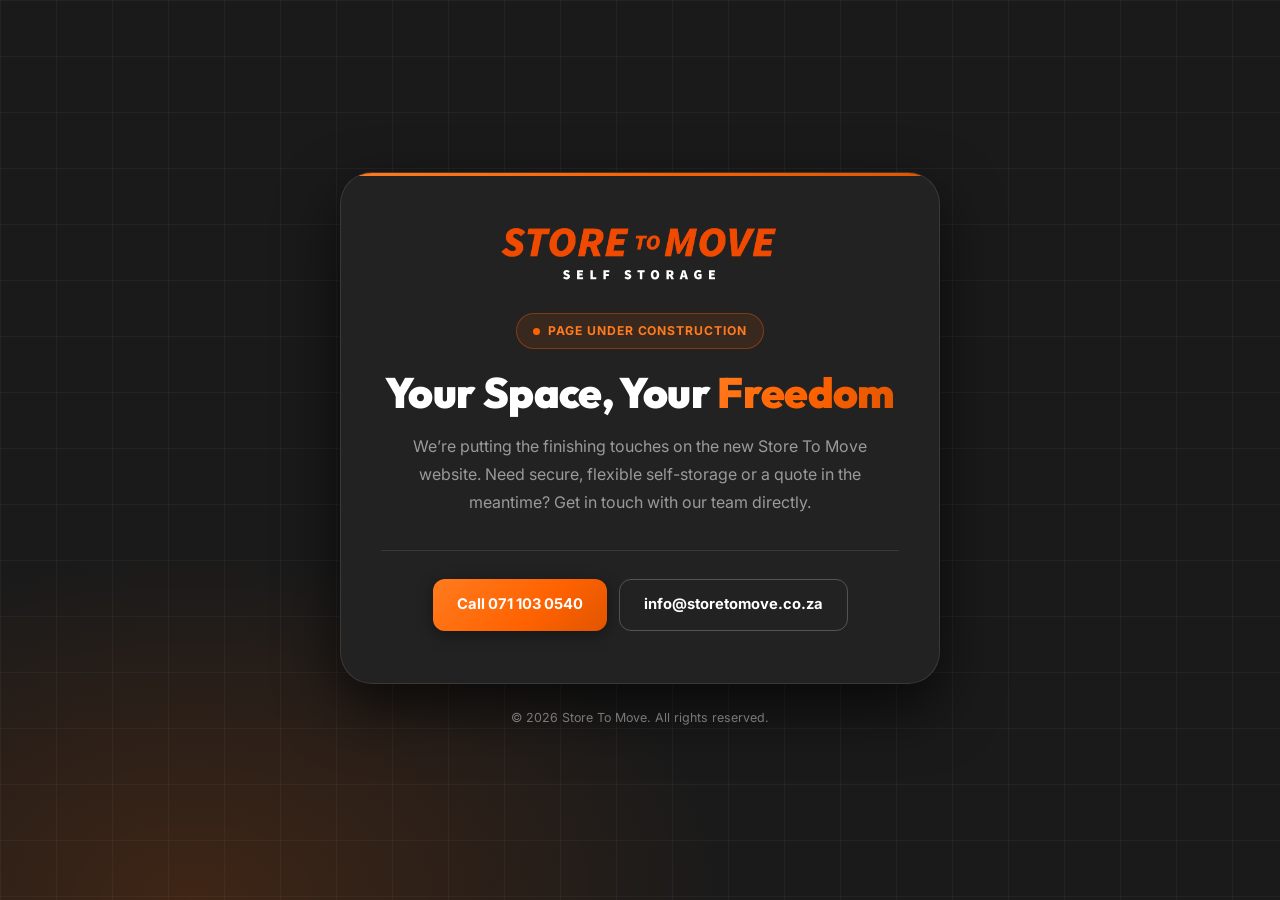
<file: index.html>
<!DOCTYPE html>
<html lang="en">

<head>
  <meta charset="UTF-8" />
  <meta name="viewport" content="width=device-width, initial-scale=1.0" />
  <meta name="robots" content="noindex, nofollow" />
  <meta name="description"
    content="Store To Move — Premium self-storage solutions in South Africa. Our new website is coming soon." />
  <title>Store To Move | Under Construction</title>
  <meta name="theme-color" content="#1A1A1A" />
  <link rel="icon" href="icon.svg" type="image/svg+xml" />
  <link rel="apple-touch-icon" href="apple-touch-icon.png" />
  <link rel="preconnect" href="https://fonts.googleapis.com" />
  <link rel="preconnect" href="https://fonts.gstatic.com" crossorigin />
  <link href="https://fonts.googleapis.com/css2?family=Inter:wght@400;500;600;700&family=Outfit:wght@700;800;900&display=swap" rel="stylesheet" />
  <style>
    :root {
      --clr-charcoal: #1A1A1A;
      --clr-charcoal-2: #222222;
      --clr-charcoal-3: #2C2C2C;
      --clr-orange: #FF6200;
      --clr-orange-lt: #FF7B1F;
      --clr-orange-dk: #E05500;
      --clr-white: #FFFFFF;
      --clr-text: #E0E0E0;
      --clr-muted: #9A9A9A;
      --line: rgba(255, 255, 255, 0.10);
      --line-strong: rgba(255, 255, 255, 0.22);
      --line-faint: rgba(255, 255, 255, 0.04);
      --font-heading: 'Outfit', sans-serif;
      --font-body: 'Inter', sans-serif;
      --radius-md: 12px;
      --radius-xl: 32px;
      --transition: 0.28s cubic-bezier(0.4, 0, 0.2, 1);
    }

    *,
    *::before,
    *::after {
      box-sizing: border-box;
      margin: 0;
      padding: 0;
    }

    body {
      min-height: 100vh;
      display: flex;
      flex-direction: column;
      align-items: center;
      justify-content: center;
      padding: 32px 20px;
      background-color: var(--clr-charcoal);
      background-image:
        radial-gradient(ellipse 60% 55% at 15% 100%, rgba(255, 98, 0, 0.16), transparent 70%),
        linear-gradient(var(--line-faint) 1px, transparent 1px),
        linear-gradient(90deg, var(--line-faint) 1px, transparent 1px);
      background-size: auto, 56px 56px, 56px 56px;
      color: var(--clr-text);
      font-family: var(--font-body);
      line-height: 1.6;
      text-align: center;
    }

    .card {
      position: relative;
      max-width: 600px;
      width: 100%;
      background: var(--clr-charcoal-2);
      border: 1px solid var(--line);
      border-radius: var(--radius-xl);
      padding: 52px 40px;
      box-shadow: 0 24px 60px rgba(0, 0, 0, 0.65);
      overflow: hidden;
    }

    .card::before {
      content: '';
      position: absolute;
      top: 0;
      left: 0;
      right: 0;
      height: 3px;
      background: linear-gradient(90deg, var(--clr-orange-lt), var(--clr-orange), var(--clr-orange-dk));
    }

    .logo {
      height: 58px;
      width: auto;
      margin: 0 auto 30px;
      display: block;
    }

    .badge {
      display: inline-flex;
      align-items: center;
      gap: 8px;
      padding: 7px 16px;
      border-radius: 999px;
      background: rgba(255, 98, 0, 0.10);
      border: 1px solid rgba(255, 98, 0, 0.35);
      color: var(--clr-orange-lt);
      font-size: 0.76rem;
      font-weight: 700;
      letter-spacing: 0.08em;
      text-transform: uppercase;
      margin-bottom: 20px;
    }

    .badge::before {
      content: '';
      width: 7px;
      height: 7px;
      border-radius: 50%;
      background: var(--clr-orange);
      animation: pulse 2s infinite;
      flex-shrink: 0;
    }

    @keyframes pulse {
      0%, 100% {
        opacity: 1;
        transform: scale(1);
      }
      50% {
        opacity: 0.4;
        transform: scale(1.4);
      }
    }

    h1 {
      font-family: var(--font-heading);
      font-size: clamp(1.9rem, 4.5vw, 2.65rem);
      font-weight: 900;
      color: var(--clr-white);
      line-height: 1.12;
      letter-spacing: -0.015em;
      margin-bottom: 16px;
    }

    h1 .highlight {
      background: linear-gradient(120deg, var(--clr-orange-lt), var(--clr-orange), var(--clr-orange-dk));
      -webkit-background-clip: text;
      -webkit-text-fill-color: transparent;
      background-clip: text;
    }

    .lead {
      color: var(--clr-muted);
      font-size: 1rem;
      line-height: 1.75;
      max-width: 48ch;
      margin: 0 auto 34px;
    }

    .actions {
      display: flex;
      flex-wrap: wrap;
      gap: 12px;
      justify-content: center;
      padding-top: 28px;
      border-top: 1px solid var(--line);
    }

    .btn {
      display: inline-flex;
      align-items: center;
      justify-content: center;
      gap: 8px;
      font-family: var(--font-body);
      font-weight: 700;
      font-size: 0.92rem;
      padding: 13px 24px;
      border-radius: var(--radius-md);
      text-decoration: none;
      transition: var(--transition);
      white-space: nowrap;
    }

    .btn-primary {
      background: linear-gradient(135deg, var(--clr-orange-lt) 0%, var(--clr-orange) 60%, var(--clr-orange-dk) 100%);
      color: var(--clr-white);
      box-shadow: 0 4px 16px rgba(0, 0, 0, 0.4);
    }

    .btn-primary:hover {
      transform: translateY(-2px);
      filter: brightness(1.08);
    }

    .btn-outline {
      background: transparent;
      color: var(--clr-white);
      border: 1.5px solid var(--line-strong);
    }

    .btn-outline:hover {
      border-color: var(--clr-orange);
      color: var(--clr-orange-lt);
      background: rgba(255, 98, 0, 0.06);
      transform: translateY(-2px);
    }

    .footer-note {
      margin-top: 24px;
      font-size: 0.78rem;
      color: var(--clr-muted);
      opacity: 0.75;
    }

    @media (max-width: 480px) {
      .card {
        padding: 38px 24px;
        border-radius: 22px;
      }

      .actions {
        flex-direction: column;
      }

      .btn {
        width: 100%;
      }
    }
  </style>
</head>

<body>
  <main class="card">
    <img src="STM_TextLogo.svg" alt="Store To Move" class="logo" />
    <span class="badge">Page Under Construction</span>
    <h1>Your Space, Your <span class="highlight">Freedom</span></h1>
    <p class="lead">
      We’re putting the finishing touches on the new Store To Move website. Need secure, flexible self-storage or a quote in the meantime? Get in touch with our team directly.
    </p>
    <div class="actions">
      <a href="tel:+27711030540" class="btn btn-primary">Call 071 103 0540</a>
      <a href="mailto:info@storetomove.co.za" class="btn btn-outline">info@storetomove.co.za</a>
    </div>
  </main>
  <p class="footer-note">&copy; <span id="year"></span> Store To Move. All rights reserved.</p>
  <script>
    document.getElementById('year').textContent = new Date().getFullYear();
  </script>
</body>

</html>
</file>
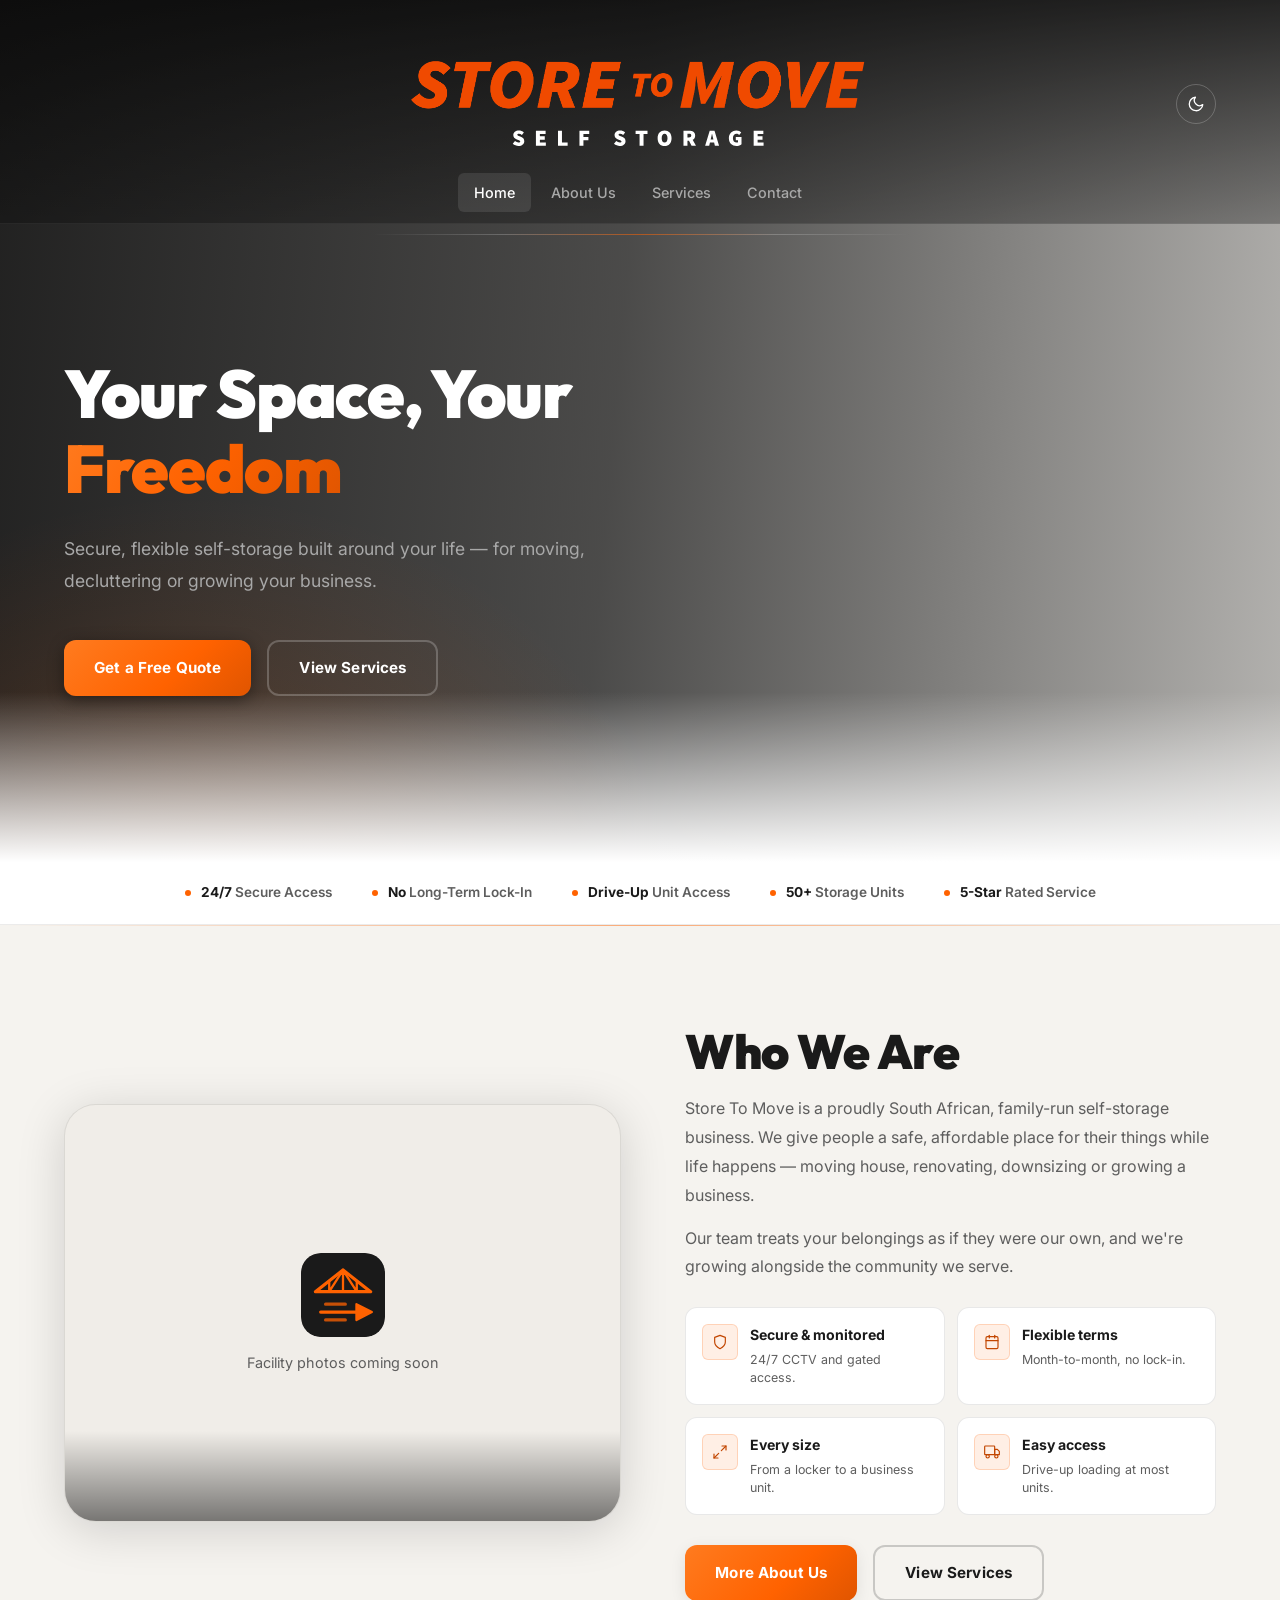
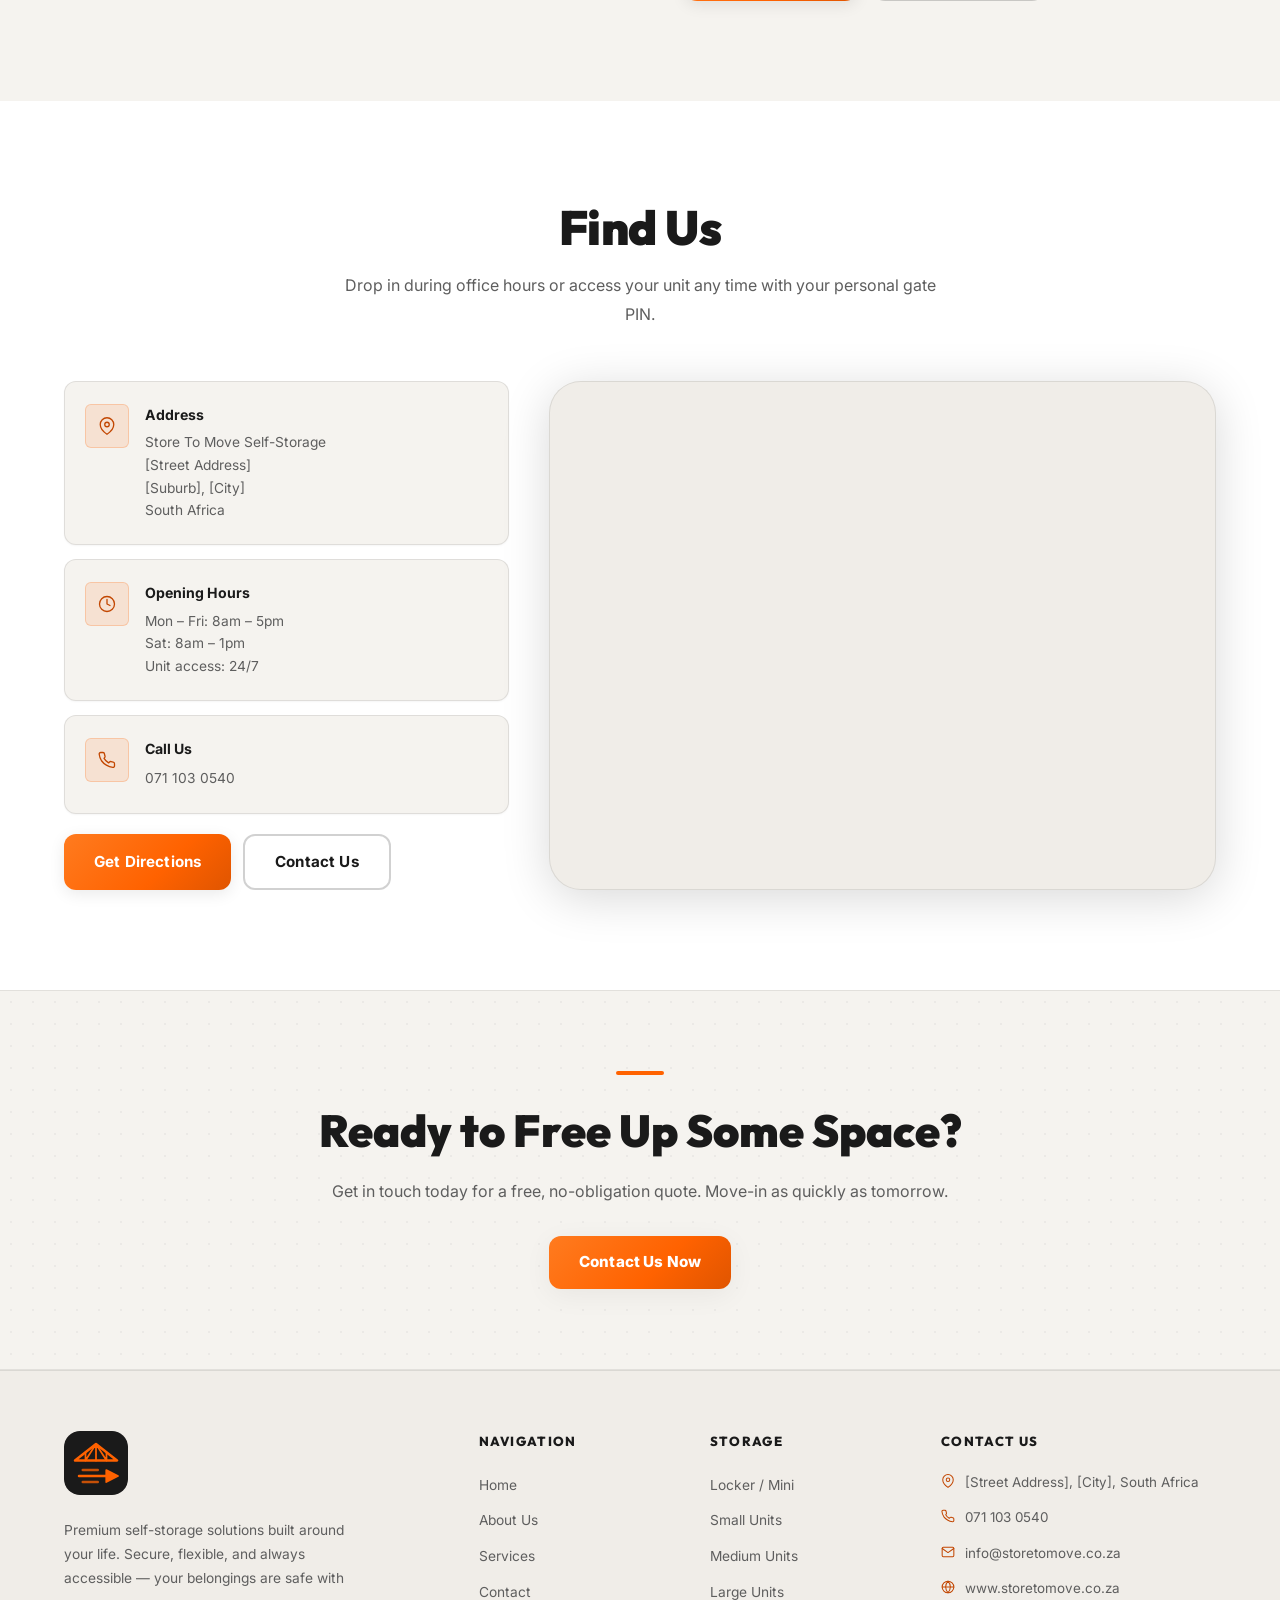
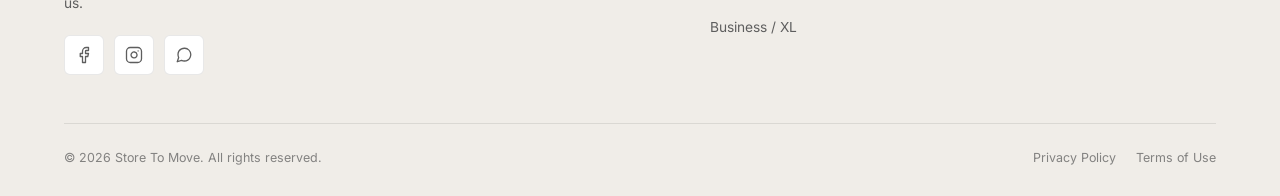
<file: site.html>
<!DOCTYPE html>
<html lang="en">

<head>
  <meta charset="UTF-8" />
  <meta name="viewport" content="width=device-width, initial-scale=1.0" />
  <meta name="description"
    content="Store To Move - Premium self-storage solutions in South Africa. Flexible, secure, and affordable storage units for personal, business, and moving needs." />
  <meta name="keywords" content="self storage, storage units, moving storage, South Africa, secure storage" />
  <title>Store To Move | Premium Self-Storage Solutions</title>
  <meta name="theme-color" content="#1A1A1A" />
  <link rel="canonical" href="https://www.storetomove.co.za/" />
  <meta property="og:type" content="website" />
  <meta property="og:site_name" content="Store To Move" />
  <meta property="og:title" content="Store To Move | Premium Self-Storage Solutions" />
  <meta property="og:description" content="Secure, flexible self-storage built around your life — for moving, decluttering or growing your business." />
  <meta property="og:url" content="https://www.storetomove.co.za/" />
  <meta property="og:image" content="https://www.storetomove.co.za/apple-touch-icon.png" />
  <meta name="twitter:card" content="summary" />
  <link rel="icon" href="icon.svg" type="image/svg+xml" />
  <link rel="apple-touch-icon" href="apple-touch-icon.png" />
  <!-- Set the theme before first paint so there is no flash -->
  <script>
    (function () {
      var t = 'dark';
      try {
        t = localStorage.getItem('stm-theme') ||
          (window.matchMedia('(prefers-color-scheme: light)').matches ? 'light' : 'dark');
      } catch (e) { }
      document.documentElement.setAttribute('data-theme', t);
    })();
  </script>
  <link rel="stylesheet" href="style.css?v=1.2" />
</head>

<body>

  <!-- ========== NAVIGATION ========== -->
  <nav class="navbar over-hero" id="navbar" role="navigation" aria-label="Main navigation">
    <a href="#" class="nav-logo" id="nav-home-logo" onclick="showPage('home'); return false;"
      aria-label="Store To Move Home">
      <img src="STM_TextLogo.svg" alt="Store To Move" class="nav-logo-img for-dark" />
      <img src="STM_TextLogo_light.svg" alt="" aria-hidden="true" class="nav-logo-img for-light" />
    </a>

    <div class="nav-right">
      <div class="nav-links" id="nav-links">
        <a href="#" id="nav-link-home" class="active" onclick="showPage('home');    return false;">Home</a>
        <a href="#about" id="nav-link-about" onclick="showPage('about');   return false;">About Us</a>
        <a href="#storage" id="nav-link-storage" onclick="showPage('storage'); return false;">Services</a>
        <a href="#contact" id="nav-link-contact" onclick="showPage('contact'); return false;">Contact</a>
        <a href="#contact" id="nav-cta" class="btn btn-primary nav-cta" onclick="showPage('contact'); return false;">Get a
          Quote</a>
      </div>

      <button class="theme-toggle" id="theme-toggle" type="button" aria-label="Switch to light mode">
        <svg class="icon-sun" xmlns="http://www.w3.org/2000/svg" viewBox="0 0 24 24" fill="none" stroke="currentColor"
          stroke-width="1.75" stroke-linecap="round" stroke-linejoin="round" aria-hidden="true">
          <circle cx="12" cy="12" r="4" />
          <path d="M12 2v2M12 20v2M4.93 4.93l1.41 1.41M17.66 17.66l1.41 1.41M2 12h2M20 12h2M4.93 19.07l1.41-1.41M17.66 6.34l1.41-1.41" />
        </svg>
        <svg class="icon-moon" xmlns="http://www.w3.org/2000/svg" viewBox="0 0 24 24" fill="none" stroke="currentColor"
          stroke-width="1.75" stroke-linecap="round" stroke-linejoin="round" aria-hidden="true">
          <path d="M21 12.79A9 9 0 1 1 11.21 3 7 7 0 0 0 21 12.79z" />
        </svg>
      </button>
    </div>

    <button class="nav-hamburger" id="hamburger" aria-label="Toggle navigation" aria-expanded="false">
      <span></span><span></span><span></span>
    </button>
  </nav>

  <!-- ======================================================
       HOME PAGE
  ====================================================== -->
  <div class="page-content active" id="page-home">

    <!-- HERO -->
    <section class="hero" id="hero">
      <!-- Background image -->
      <div class="hero-bg-img"></div>
      <!-- Dark overlay -->
      <div class="hero-overlay"></div>
      <!-- Subtle grid on top -->
      <div class="hero-grid"></div>
      <div class="container">
        <div class="hero-content">
          <div class="hero-text">
            <h1 class="hero-title">
              Your Space, Your <span class="highlight">Freedom</span>
            </h1>
            <p class="hero-desc">
              Secure, flexible self-storage built around your life — for moving, decluttering or growing your business.
            </p>
            <div class="hero-actions">
              <a href="#contact" class="btn btn-primary" id="hero-cta-quote" onclick="showPage('contact'); return false;">
                Get a Free Quote
              </a>
              <a href="#storage" class="btn btn-outline" id="hero-cta-sizes" onclick="showPage('storage'); return false;">
                View Services
              </a>
            </div>
          </div>
        </div>
      </div>
    </section>

    <!-- TRUST BAR -->
    <div class="trust-bar">
      <div class="container">
        <div class="trust-bar-inner">
          <div class="trust-item"><span class="trust-dot"></span><span><strong>24/7</strong> Secure Access</span></div>
          <div class="trust-item"><span class="trust-dot"></span><span><strong>No</strong> Long-Term Lock-In</span>
          </div>
          <div class="trust-item"><span class="trust-dot"></span><span><strong>Drive-Up</strong> Unit Access</span>
          </div>
          <div class="trust-item"><span class="trust-dot"></span><span><strong>50+</strong> Storage Units</span>
          </div>
          <div class="trust-item"><span class="trust-dot"></span><span><strong>5-Star</strong> Rated Service</span>
          </div>
        </div>
      </div>
    </div>

    <!-- WHO WE ARE -->
    <section class="who" id="who-we-are">
      <div class="container">
        <div class="who-grid">

          <!-- Photo carousel. Swap the image URLs for your own facility photos (e.g. images/unit-1.jpg).
               Any image that fails to load is dropped automatically. -->
          <div class="carousel reveal" id="who-carousel" role="region" aria-roledescription="carousel"
            aria-label="Photos of the Store To Move facility">
            <div class="carousel-track">
          <figure class="carousel-slide"><img src="https://images.unsplash.com/photo-1504307651254-35680f356dfd?auto=format&fit=crop&w=1000&q=80" alt="Store To Move facility, photo 1" /></figure>
          <figure class="carousel-slide"><img src="https://images.unsplash.com/photo-1553413077-190dd305871c?auto=format&fit=crop&w=1000&q=80" alt="Store To Move facility, photo 2" /></figure>
          <figure class="carousel-slide"><img src="https://images.unsplash.com/photo-1586528116311-ad8dd3c8310d?auto=format&fit=crop&w=1000&q=80" alt="Store To Move facility, photo 3" /></figure>
          <figure class="carousel-slide"><img src="https://images.unsplash.com/photo-1565793298595-6a879b1d9492?auto=format&fit=crop&w=1000&q=80" alt="Store To Move facility, photo 4" /></figure>
          <figure class="carousel-slide"><img src="https://images.unsplash.com/photo-1578575437130-527eed3abbec?auto=format&fit=crop&w=1000&q=80" alt="Store To Move facility, photo 5" /></figure>
            </div>
            <button class="carousel-btn prev" type="button" aria-label="Previous photo"><svg xmlns="http://www.w3.org/2000/svg" viewBox="0 0 24 24" fill="none" stroke="currentColor" stroke-width="2" stroke-linecap="round" stroke-linejoin="round" aria-hidden="true"><polyline points="15 18 9 12 15 6" /></svg></button>
            <button class="carousel-btn next" type="button" aria-label="Next photo"><svg xmlns="http://www.w3.org/2000/svg" viewBox="0 0 24 24" fill="none" stroke="currentColor" stroke-width="2" stroke-linecap="round" stroke-linejoin="round" aria-hidden="true"><polyline points="9 18 15 12 9 6" /></svg></button>
            <div class="carousel-dots" id="carousel-dots"></div>
            <div class="carousel-fallback" id="carousel-fallback" hidden>
              <img src="icon.svg" alt="" aria-hidden="true" />
              <span>Facility photos coming soon</span>
            </div>
          </div>

          <div class="who-content reveal">
            <h2 class="section-heading">Who We Are</h2>
            <p class="section-sub">
              Store To Move is a proudly South African, family-run self-storage business. We give people a safe,
              affordable place for their things while life happens — moving house, renovating, downsizing or growing a
              business.
            </p>
            <p class="section-sub">
              Our team treats your belongings as if they were our own, and we're growing alongside the community we
              serve.
            </p>

            <div class="who-points">
          <div class="value-item">
            <div class="value-icon-svg"><svg xmlns="http://www.w3.org/2000/svg" viewBox="0 0 24 24" fill="none" stroke="currentColor" stroke-width="1.75" stroke-linecap="round" stroke-linejoin="round"><path d="M12 22s8-4 8-10V5l-8-3-8 3v7c0 6 8 10 8 10z" /></svg></div>
            <div><h4>Secure &amp; monitored</h4><p>24/7 CCTV and gated access.</p></div>
          </div>
          <div class="value-item">
            <div class="value-icon-svg"><svg xmlns="http://www.w3.org/2000/svg" viewBox="0 0 24 24" fill="none" stroke="currentColor" stroke-width="1.75" stroke-linecap="round" stroke-linejoin="round"><rect x="3" y="4" width="18" height="18" rx="2" /><line x1="16" y1="2" x2="16" y2="6" /><line x1="8" y1="2" x2="8" y2="6" /><line x1="3" y1="10" x2="21" y2="10" /></svg></div>
            <div><h4>Flexible terms</h4><p>Month-to-month, no lock-in.</p></div>
          </div>
          <div class="value-item">
            <div class="value-icon-svg"><svg xmlns="http://www.w3.org/2000/svg" viewBox="0 0 24 24" fill="none" stroke="currentColor" stroke-width="1.75" stroke-linecap="round" stroke-linejoin="round"><polyline points="15 3 21 3 21 9" /><polyline points="9 21 3 21 3 15" /><line x1="21" y1="3" x2="14" y2="10" /><line x1="3" y1="21" x2="10" y2="14" /></svg></div>
            <div><h4>Every size</h4><p>From a locker to a business unit.</p></div>
          </div>
          <div class="value-item">
            <div class="value-icon-svg"><svg xmlns="http://www.w3.org/2000/svg" viewBox="0 0 24 24" fill="none" stroke="currentColor" stroke-width="1.75" stroke-linecap="round" stroke-linejoin="round"><rect x="1" y="3" width="15" height="13" rx="1" /><polygon points="16 8 20 8 23 11 23 16 16 16 16 8" /><circle cx="5.5" cy="18.5" r="2.5" /><circle cx="18.5" cy="18.5" r="2.5" /></svg></div>
            <div><h4>Easy access</h4><p>Drive-up loading at most units.</p></div>
          </div>
            </div>

            <div class="hero-actions" style="justify-content:flex-start;">
              <a href="#about" class="btn btn-primary" id="who-about-btn" onclick="showPage('about'); return false;">More About Us</a>
              <a href="#storage" class="btn btn-outline" id="who-services-btn" onclick="showPage('storage'); return false;">View Services</a>
            </div>
          </div>

        </div>
      </div>
    </section>

    <!-- LOCATION -->
    <section class="location" id="location">
      <div class="container">
        <div class="location-header">
          <h2 class="section-heading">Find Us</h2>
          <p class="section-sub">Drop in during office hours or access your unit any time with your personal gate PIN.</p>
        </div>

        <div class="location-grid">
          <div class="location-info reveal">
            <div class="contact-card">
              <div class="contact-card-icon"><svg xmlns="http://www.w3.org/2000/svg" viewBox="0 0 24 24" fill="none" stroke="currentColor" stroke-width="1.75" stroke-linecap="round" stroke-linejoin="round"><path d="M21 10c0 7-9 13-9 13s-9-6-9-13a9 9 0 0 1 18 0z" /><circle cx="12" cy="10" r="3" /></svg></div>
              <div>
                <h4>Address</h4>
                <p>Store To Move Self-Storage<br />[Street Address]<br />[Suburb], [City]<br />South Africa</p>
              </div>
            </div>
            <div class="contact-card">
              <div class="contact-card-icon"><svg xmlns="http://www.w3.org/2000/svg" viewBox="0 0 24 24" fill="none" stroke="currentColor" stroke-width="1.75" stroke-linecap="round" stroke-linejoin="round"><circle cx="12" cy="12" r="10" /><polyline points="12 6 12 12 16 14" /></svg></div>
              <div>
                <h4>Opening Hours</h4>
                <p>Mon – Fri: 8am – 5pm<br />Sat: 8am – 1pm<br />Unit access: 24/7</p>
              </div>
            </div>
            <div class="contact-card">
              <div class="contact-card-icon"><svg xmlns="http://www.w3.org/2000/svg" viewBox="0 0 24 24" fill="none" stroke="currentColor" stroke-width="1.75" stroke-linecap="round" stroke-linejoin="round"><path d="M22 16.92v3a2 2 0 0 1-2.18 2 19.79 19.79 0 0 1-8.63-3.07A19.5 19.5 0 0 1 4.69 13a19.79 19.79 0 0 1-3.07-8.67A2 2 0 0 1 3.62 2h3a2 2 0 0 1 2 1.72 12.84 12.84 0 0 0 .7 2.81 2 2 0 0 1-.45 2.11L8.09 9.91a16 16 0 0 0 6 6l1.27-1.27a2 2 0 0 1 2.11-.45 12.84 12.84 0 0 0 2.81.7A2 2 0 0 1 22 16.92z" /></svg></div>
              <div>
                <h4>Call Us</h4>
                <a href="tel:+27711030540">071 103 0540</a>
              </div>
            </div>
            <div class="location-actions">
              <a href="https://www.google.com/maps/dir/?api=1&destination=Store%20To%20Move%20Self%20Storage" class="btn btn-primary"
                id="location-directions" target="_blank" rel="noopener">Get Directions</a>
              <a href="#contact" class="btn btn-outline" id="location-contact" onclick="showPage('contact'); return false;">Contact Us</a>
            </div>
          </div>

          <!-- Google Map. Replace the text after q= with your full street address once it's final,
               e.g. q=12+Main+Road,+Pretoria,+South+Africa (use the same address in the Directions link). -->
          <div class="map-frame reveal">
            <iframe title="Map showing the Store To Move location"
              src="https://www.google.com/maps?q=Store%20To%20Move%20Self%20Storage&z=15&output=embed" loading="lazy"
              referrerpolicy="no-referrer-when-downgrade" allowfullscreen></iframe>
          </div>
        </div>
      </div>
    </section>

    <!-- CTA BANNER -->
    <section class="cta-banner" id="cta-home">
      <div class="container">
        <h2>Ready to Free Up Some Space?</h2>
        <p>Get in touch today for a free, no-obligation quote. Move-in as quickly as tomorrow.</p>
        <a href="#contact" class="btn btn-white" id="cta-home-btn" onclick="showPage('contact'); return false;">
          Contact Us Now
        </a>
      </div>
    </section>

  </div><!-- /page-home -->


  <!-- ======================================================
       ABOUT PAGE
  ====================================================== -->
  <div class="page-content" id="page-about">

    <section class="page-hero">
      <div class="container">
        <h1 class="section-heading">Our Story</h1>
        <p class="section-sub" style="margin-inline: auto; text-align: center;">
          Store To Move was founded with a simple mission — make self-storage accessible, affordable, and stress-free
          for every South African.
        </p>
      </div>
    </section>

    <section class="about-story">
      <div class="container">
        <div class="about-grid">
          <!-- Facility Image -->
          <div class="about-img-wrap">
            <img src="https://images.unsplash.com/photo-1504307651254-35680f356dfd?auto=format&fit=crop&w=800&q=80"
              alt="Store To Move storage facility" loading="lazy" />
          </div>

          <!-- Story Text -->
          <div class="about-content">
            <h2 class="section-heading" style="font-size: clamp(1.6rem, 4vw, 2.2rem);">Who We Are</h2>
            <p class="section-sub">
              Store To Move started as a family venture with a single goal: to give people a trustworthy place to put
              their things while life happens. Moving house, renovating, downsizing, or growing your business — we've
              seen it all and we understand the stress.
            </p>
            <p class="section-sub" style="margin-top: 16px;">
              Our facility is built to the highest standards of security and cleanliness, and our team treats your
              belongings as if they were our own. We're proud to serve our local community and we're growing every day.
            </p>

            <div class="about-values">
              <div class="value-item">
                <div class="value-icon-svg">
                  <svg xmlns="http://www.w3.org/2000/svg" viewBox="0 0 24 24" fill="none" stroke="currentColor"
                    stroke-width="1.75" stroke-linecap="round" stroke-linejoin="round">
                    <path
                      d="M20.84 4.61a5.5 5.5 0 0 0-7.78 0L12 5.67l-1.06-1.06a5.5 5.5 0 0 0-7.78 7.78l1.06 1.06L12 21.23l7.78-7.78 1.06-1.06a5.5 5.5 0 0 0 0-7.78z" />
                  </svg>
                </div>
                <div>
                  <h4>Integrity</h4>
                  <p>Transparent pricing, no hidden fees, ever.</p>
                </div>
              </div>
              <div class="value-item">
                <div class="value-icon-svg">
                  <svg xmlns="http://www.w3.org/2000/svg" viewBox="0 0 24 24" fill="none" stroke="currentColor"
                    stroke-width="1.75" stroke-linecap="round" stroke-linejoin="round">
                    <path d="M12 22s8-4 8-10V5l-8-3-8 3v7c0 6 8 10 8 10z" />
                  </svg>
                </div>
                <div>
                  <h4>Security</h4>
                  <p>Your belongings are our responsibility.</p>
                </div>
              </div>
              <div class="value-item">
                <div class="value-icon-svg">
                  <svg xmlns="http://www.w3.org/2000/svg" viewBox="0 0 24 24" fill="none" stroke="currentColor"
                    stroke-width="1.75" stroke-linecap="round" stroke-linejoin="round">
                    <rect x="3" y="4" width="18" height="18" rx="2" />
                    <line x1="16" y1="2" x2="16" y2="6" />
                    <line x1="8" y1="2" x2="8" y2="6" />
                    <line x1="3" y1="10" x2="21" y2="10" />
                  </svg>
                </div>
                <div>
                  <h4>Flexibility</h4>
                  <p>Short or long-term — we adapt to you.</p>
                </div>
              </div>
              <div class="value-item">
                <div class="value-icon-svg">
                  <svg xmlns="http://www.w3.org/2000/svg" viewBox="0 0 24 24" fill="none" stroke="currentColor"
                    stroke-width="1.75" stroke-linecap="round" stroke-linejoin="round">
                    <path d="M17 21v-2a4 4 0 0 0-4-4H5a4 4 0 0 0-4 4v2" />
                    <circle cx="9" cy="7" r="4" />
                    <path d="M23 21v-2a4 4 0 0 0-3-3.87" />
                    <path d="M16 3.13a4 4 0 0 1 0 7.75" />
                  </svg>
                </div>
                <div>
                  <h4>Community</h4>
                  <p>Proudly local, serving our neighbours.</p>
                </div>
              </div>
            </div>
          </div>
        </div>
      </div>
    </section>

    <!-- Founder -->
    <section class="founder-section">
      <div class="container">
        <h2 class="section-heading">Meet the Founder</h2>
        <div class="founder-card reveal">
          <div class="founder-image-placeholder" aria-label="Temporary founder image placeholder">
            <span>[Temp Image]</span>
          </div>
          <div class="founder-details">
            <h3 class="founder-name">[Name]</h3>
            <p class="founder-desc">[TextDescription]</p>
          </div>
        </div>
      </div>
    </section>

    <section class="cta-banner" id="cta-about">
      <div class="container">
        <h2>Want to See the Facility?</h2>
        <p>Come visit us for a tour or call us today — we'd love to show you around.</p>
        <a href="#contact" class="btn btn-white" id="cta-about-btn" onclick="showPage('contact'); return false;">
          Find Us
        </a>
      </div>
    </section>

  </div><!-- /page-about -->


  <!-- ======================================================
       SERVICES PAGE
  ====================================================== -->
  <div class="page-content" id="page-storage">

    <section class="page-hero">
      <div class="container">
        <h1 class="section-heading">Storage Options</h1>
        <p class="section-sub" style="margin-inline: auto; text-align: center;">
          Whether it's a few boxes or a full household, we have a unit that fits your needs and your budget. All units
          include 24/7 security access.
        </p>
      </div>
    </section>

    <section class="pricing" style="padding-top: 40px;" id="storage-units">
      <div class="container">
        <div class="pricing-grid">

          <div class="pricing-card reveal">
            <div class="unit-size-visual mini">
              <div class="usv-box"></div>
            </div>
            <div class="pricing-size">Locker / Mini</div>
            <div class="pricing-dims">Approx. 1m² – 3m²</div>
            <p class="pricing-desc">Perfect for a small number of boxes, seasonal clothing, documents, or sporting
              equipment.</p>
            <ul class="pricing-features-list">
              <li>Ideal for boxes &amp; documents</li>
              <li>24/7 secure access</li>
              <li>Month-to-month rental</li>
              <li>Ground-floor options available</li>
            </ul>
            <a href="#contact" class="btn btn-outline pricing-enquire" onclick="showPage('contact'); return false;">Enquire
              Now</a>
          </div>

          <div class="pricing-card reveal">
            <div class="unit-size-visual small">
              <div class="usv-box"></div>
            </div>
            <div class="pricing-size">Small</div>
            <div class="pricing-dims">Approx. 3m² – 6m²</div>
            <p class="pricing-desc">Fits the contents of a small room or studio flat. Great for single movers or
              students.</p>
            <ul class="pricing-features-list">
              <li>Fits small room contents</li>
              <li>24/7 secure access</li>
              <li>Month-to-month rental</li>
              <li>Drive-up access</li>
            </ul>
            <a href="#contact" class="btn btn-outline pricing-enquire" onclick="showPage('contact'); return false;">Enquire
              Now</a>
          </div>

          <div class="pricing-card popular reveal">
            <div class="popular-badge">Most Popular</div>
            <div class="unit-size-visual medium">
              <div class="usv-box"></div>
            </div>
            <div class="pricing-size">Medium</div>
            <div class="pricing-dims">Approx. 6m² – 15m²</div>
            <p class="pricing-desc">The most popular choice. Comfortably fits the contents of a 1–2 bedroom flat or a
              vehicle's worth of goods.</p>
            <ul class="pricing-features-list">
              <li>Fits 1–2 bedroom flat</li>
              <li>24/7 secure access</li>
              <li>Month-to-month rental</li>
              <li>Drive-up access</li>
              <li>Shelving available</li>
            </ul>
            <a href="#contact" class="btn btn-primary pricing-enquire" onclick="showPage('contact'); return false;">Enquire
              Now</a>
          </div>

          <div class="pricing-card reveal">
            <div class="unit-size-visual large">
              <div class="usv-box"></div>
            </div>
            <div class="pricing-size">Large</div>
            <div class="pricing-dims">Approx. 15m² – 25m²</div>
            <p class="pricing-desc">Suits a full 2–3 bedroom home contents. Ideal for families relocating or renovating.
            </p>
            <ul class="pricing-features-list">
              <li>Fits 2–3 bedroom home</li>
              <li>24/7 secure access</li>
              <li>Month-to-month rental</li>
              <li>Drive-up access</li>
              <li>Shelving available</li>
            </ul>
            <a href="#contact" class="btn btn-outline pricing-enquire" onclick="showPage('contact'); return false;">Enquire
              Now</a>
          </div>

          <div class="pricing-card reveal">
            <div class="unit-size-visual xl">
              <div class="usv-box"></div>
            </div>
            <div class="pricing-size">Business / XL</div>
            <div class="pricing-dims">25m²+ — Custom</div>
            <p class="pricing-desc">Purpose-built for businesses, contractors, and retailers who need reliable, bulk
              storage with easy vehicle access.</p>
            <ul class="pricing-features-list">
              <li>Custom sizes available</li>
              <li>24/7 secure access</li>
              <li>Flexible lease terms</li>
              <li>Full vehicle access</li>
              <li>Inventory support</li>
            </ul>
            <a href="#contact" class="btn btn-outline pricing-enquire" onclick="showPage('contact'); return false;">Enquire
              Now</a>
          </div>

        </div>

        <div style="text-align:center; margin-top: 48px;">
          <p style="color: var(--clr-muted); font-size: 0.9rem;">
            Not sure what size you need? <a href="#contact" onclick="showPage('contact'); return false;"
              style="color: var(--clr-accent); font-weight: 600;">Contact us</a> and we'll help you choose — free of
            charge.
          </p>
        </div>
      </div>
    </section>

  </div><!-- /page-storage -->


  <!-- ======================================================
       CONTACT PAGE
  ====================================================== -->
  <div class="page-content" id="page-contact">

    <section class="page-hero page-hero--divided">
      <div class="container">
        <h1 class="section-heading">Get In Touch</h1>
        <p class="section-sub" style="margin-inline: auto; text-align: center;">
          Have a question, need a quote, or want to visit the facility? Reach out — our friendly team usually responds
          within a few hours.
        </p>
        <div class="page-hero-divider" aria-hidden="true"></div>
      </div>
    </section>

    <section class="contact" id="contact-section">
      <div class="container">
        <div class="contact-layout">

          <h2 class="section-heading contact-details-heading" style="font-size: clamp(1.6rem, 4vw, 2.2rem);">Contact Details</h2>

          <!-- Info Column -->
          <div>
            <div class="contact-info-cards">

              <div class="contact-card">
                <div class="contact-card-icon">
                  <svg xmlns="http://www.w3.org/2000/svg" viewBox="0 0 24 24" fill="none" stroke="currentColor"
                    stroke-width="1.75" stroke-linecap="round" stroke-linejoin="round">
                    <path d="M21 10c0 7-9 13-9 13s-9-6-9-13a9 9 0 0 1 18 0z" />
                    <circle cx="12" cy="10" r="3" />
                  </svg>
                </div>
                <div>
                  <h4>Our Address</h4>
                  <p>
                    Store To Move Self-Storage<br />
                    [Street Address]<br />
                    [Suburb], [City]<br />
                    South Africa
                  </p>
                </div>
              </div>

              <div class="contact-card">
                <div class="contact-card-icon">
                  <svg xmlns="http://www.w3.org/2000/svg" viewBox="0 0 24 24" fill="none" stroke="currentColor"
                    stroke-width="1.75" stroke-linecap="round" stroke-linejoin="round">
                    <path
                      d="M22 16.92v3a2 2 0 0 1-2.18 2 19.79 19.79 0 0 1-8.63-3.07A19.5 19.5 0 0 1 4.69 13a19.79 19.79 0 0 1-3.07-8.67A2 2 0 0 1 3.62 2h3a2 2 0 0 1 2 1.72 12.84 12.84 0 0 0 .7 2.81 2 2 0 0 1-.45 2.11L8.09 9.91a16 16 0 0 0 6 6l1.27-1.27a2 2 0 0 1 2.11-.45 12.84 12.84 0 0 0 2.81.7A2 2 0 0 1 22 16.92z" />
                  </svg>
                </div>
                <div>
                  <h4>Phone</h4>
                  <a href="tel:+27711030540">071 103 0540</a><br />
                  <p style="margin-top: 4px;">Mon – Fri: 8am – 5pm<br />Sat: 8am – 1pm</p>
                </div>
              </div>

              <div class="contact-card">
                <div class="contact-card-icon">
                  <svg xmlns="http://www.w3.org/2000/svg" viewBox="0 0 24 24" fill="none" stroke="currentColor"
                    stroke-width="1.75" stroke-linecap="round" stroke-linejoin="round">
                    <path d="M4 4h16c1.1 0 2 .9 2 2v12c0 1.1-.9 2-2 2H4c-1.1 0-2-.9-2-2V6c0-1.1.9-2 2-2z" />
                    <polyline points="22,6 12,13 2,6" />
                  </svg>
                </div>
                <div>
                  <h4>Email</h4>
                  <a href="mailto:info@storetomove.co.za">info@storetomove.co.za</a><br />
                  <p style="margin-top: 4px;">We reply within 1–2 business hours</p>
                </div>
              </div>

              <div class="contact-card">
                <div class="contact-card-icon">
                  <svg xmlns="http://www.w3.org/2000/svg" viewBox="0 0 24 24" fill="none" stroke="currentColor"
                    stroke-width="1.75" stroke-linecap="round" stroke-linejoin="round">
                    <circle cx="12" cy="12" r="10" />
                    <polyline points="12 6 12 12 16 14" />
                  </svg>
                </div>
                <div>
                  <h4>Access Hours</h4>
                  <p>24 hours a day, 7 days a week<br />Electronic gate access with your personal PIN</p>
                </div>
              </div>

            </div>

          </div>

          <!-- Form Column -->
          <div>
            <div class="contact-form-wrapper">
              <h3>Send Us a Message</h3>
              <p>Fill in your details and we'll get back to you with a personalised quote.</p>

              <form id="contact-form" novalidate>
                <input type="hidden" name="_subject" value="New Storage Enquiry — Store To Move" />
                <input type="hidden" name="_next" value="" />
                <div class="form-row">
                  <div class="form-group">
                    <label for="contact-name">Full Name</label>
                    <input type="text" id="contact-name" name="name" placeholder="Jane Smith" required />
                  </div>
                  <div class="form-group">
                    <label for="contact-email">Email Address</label>
                    <input type="email" id="contact-email" name="email" placeholder="jane@email.com" required />
                  </div>
                </div>

                <div class="form-row">
                  <div class="form-group">
                    <label for="contact-phone">Phone Number</label>
                    <input type="tel" id="contact-phone" name="phone" placeholder="+27 ..." />
                  </div>
                  <div class="form-group">
                    <label for="contact-size">Storage Size Needed</label>
                    <select id="contact-size" name="storage_size">
                      <option value="">-- Select a size --</option>
                      <option value="locker">Locker / Mini (1–3m²)</option>
                      <option value="small">Small (3–6m²)</option>
                      <option value="medium">Medium (6–15m²)</option>
                      <option value="large">Large (15–25m²)</option>
                      <option value="xl">Business / XL (25m²+)</option>
                      <option value="unsure">Not sure yet</option>
                    </select>
                  </div>
                </div>

                <div class="form-group">
                  <label for="contact-message">Message</label>
                  <textarea id="contact-message" name="message"
                    placeholder="Tell us a bit about what you need — move-in date, how long you'll need storage, any special requirements..."></textarea>
                </div>

                <button type="submit" class="btn btn-primary form-submit" id="form-submit-btn">
                  Send Message
                </button>

                <div id="form-success"
                  style="display:none; margin-top:16px; background:rgba(34,197,94,0.1); border:1px solid rgba(34,197,94,0.3); border-radius:8px; padding:16px; color:#4ade80; font-size:0.9rem; text-align:center;">
                  Message sent! We'll be in touch shortly.
                </div>
                <div id="form-error"
                  style="display:none; margin-top:16px; background:rgba(239,68,68,0.1); border:1px solid rgba(239,68,68,0.3); border-radius:8px; padding:16px; color:#f87171; font-size:0.9rem; text-align:center;">
                </div>
              </form>
            </div>
          </div>

          <!-- Google Map (full width across both columns) -->
          <div class="map-frame map-frame--contact">
            <iframe title="Map showing the Store To Move location"
              src="https://www.google.com/maps?q=Store%20To%20Move%20Self%20Storage&z=15&output=embed" loading="lazy"
              referrerpolicy="no-referrer-when-downgrade" allowfullscreen></iframe>
          </div>

        </div>
      </div>
    </section>

  </div><!-- /page-contact -->


  <!-- ======================================================
       SHARED FOOTER
  ====================================================== -->
  <footer id="site-footer">
    <div class="container">
      <div class="footer-grid">

        <div class="footer-brand">
          <a href="#" class="nav-logo" onclick="showPage('home'); return false;" aria-label="Store To Move Home">
            <img src="icon.svg" alt="Store To Move" class="footer-icon" />
          </a>
          <p>Premium self-storage solutions built around your life. Secure, flexible, and always accessible — your
            belongings are safe with us.</p>
          <div class="footer-socials">
            <a href="#" class="social-btn" aria-label="Facebook" id="social-fb">
              <svg xmlns="http://www.w3.org/2000/svg" viewBox="0 0 24 24" fill="none" stroke="currentColor"
                stroke-width="1.75" stroke-linecap="round" stroke-linejoin="round" aria-hidden="true">
                <path d="M18 2h-3a5 5 0 0 0-5 5v3H7v4h3v8h4v-8h3l1-4h-4V7a1 1 0 0 1 1-1h3z" />
              </svg>
            </a>
            <a href="#" class="social-btn" aria-label="Instagram" id="social-ig">
              <svg xmlns="http://www.w3.org/2000/svg" viewBox="0 0 24 24" fill="none" stroke="currentColor"
                stroke-width="1.75" stroke-linecap="round" stroke-linejoin="round" aria-hidden="true">
                <rect x="2" y="2" width="20" height="20" rx="5" ry="5" />
                <path d="M16 11.37A4 4 0 1 1 12.63 8 4 4 0 0 1 16 11.37z" />
                <line x1="17.5" y1="6.5" x2="17.51" y2="6.5" />
              </svg>
            </a>
            <a href="https://wa.me/27711030540" class="social-btn" aria-label="WhatsApp" id="social-wa" target="_blank" rel="noopener">
              <svg xmlns="http://www.w3.org/2000/svg" viewBox="0 0 24 24" fill="none" stroke="currentColor"
                stroke-width="1.75" stroke-linecap="round" stroke-linejoin="round" aria-hidden="true">
                <path d="M21 11.5a8.38 8.38 0 0 1-.9 3.8 8.5 8.5 0 0 1-7.6 4.7 8.38 8.38 0 0 1-3.8-.9L3 21l1.9-5.7a8.38 8.38 0 0 1-.9-3.8 8.5 8.5 0 0 1 4.7-7.6 8.38 8.38 0 0 1 3.8-.9h.5a8.48 8.48 0 0 1 8 8v.5z" />
              </svg>
            </a>
          </div>
        </div>

        <div class="footer-col">
          <h4>Navigation</h4>
          <ul>
            <li><a href="#" id="footer-home" onclick="showPage('home'); return false;">Home</a></li>
            <li><a href="#about" id="footer-about" onclick="showPage('about'); return false;">About Us</a></li>
            <li><a href="#storage" id="footer-storage" onclick="showPage('storage'); return false;">Services</a></li>
            <li><a href="#contact" id="footer-contact" onclick="showPage('contact'); return false;">Contact</a></li>
          </ul>
        </div>

        <div class="footer-col">
          <h4>Storage</h4>
          <ul>
            <li><a href="#storage" onclick="showPage('storage'); return false;">Locker / Mini</a></li>
            <li><a href="#storage" onclick="showPage('storage'); return false;">Small Units</a></li>
            <li><a href="#storage" onclick="showPage('storage'); return false;">Medium Units</a></li>
            <li><a href="#storage" onclick="showPage('storage'); return false;">Large Units</a></li>
            <li><a href="#storage" onclick="showPage('storage'); return false;">Business / XL</a></li>
          </ul>
        </div>

        <div class="footer-col">
          <h4>Contact Us</h4>
          <div class="footer-contact-item">
            <span class="fi">
              <svg xmlns="http://www.w3.org/2000/svg" viewBox="0 0 24 24" fill="none" stroke="currentColor"
                stroke-width="1.75" stroke-linecap="round" stroke-linejoin="round">
                <path d="M21 10c0 7-9 13-9 13s-9-6-9-13a9 9 0 0 1 18 0z" />
                <circle cx="12" cy="10" r="3" />
              </svg>
            </span>
            <span>[Street Address], [City], South Africa</span>
          </div>
          <div class="footer-contact-item">
            <span class="fi">
              <svg xmlns="http://www.w3.org/2000/svg" viewBox="0 0 24 24" fill="none" stroke="currentColor"
                stroke-width="1.75" stroke-linecap="round" stroke-linejoin="round">
                <path
                  d="M22 16.92v3a2 2 0 0 1-2.18 2 19.79 19.79 0 0 1-8.63-3.07A19.5 19.5 0 0 1 4.69 13a19.79 19.79 0 0 1-3.07-8.67A2 2 0 0 1 3.62 2h3a2 2 0 0 1 2 1.72 12.84 12.84 0 0 0 .7 2.81 2 2 0 0 1-.45 2.11L8.09 9.91a16 16 0 0 0 6 6l1.27-1.27a2 2 0 0 1 2.11-.45 12.84 12.84 0 0 0 2.81.7A2 2 0 0 1 22 16.92z" />
              </svg>
            </span>
            <a href="tel:+27711030540">071 103 0540</a>
          </div>
          <div class="footer-contact-item">
            <span class="fi">
              <svg xmlns="http://www.w3.org/2000/svg" viewBox="0 0 24 24" fill="none" stroke="currentColor"
                stroke-width="1.75" stroke-linecap="round" stroke-linejoin="round">
                <path d="M4 4h16c1.1 0 2 .9 2 2v12c0 1.1-.9 2-2 2H4c-1.1 0-2-.9-2-2V6c0-1.1.9-2 2-2z" />
                <polyline points="22,6 12,13 2,6" />
              </svg>
            </span>
            <a href="mailto:info@storetomove.co.za">info@storetomove.co.za</a>
          </div>
          <div class="footer-contact-item">
            <span class="fi">
              <svg xmlns="http://www.w3.org/2000/svg" viewBox="0 0 24 24" fill="none" stroke="currentColor"
                stroke-width="1.75" stroke-linecap="round" stroke-linejoin="round">
                <circle cx="12" cy="12" r="10" />
                <line x1="2" y1="12" x2="22" y2="12" />
                <path d="M12 2a15.3 15.3 0 0 1 4 10 15.3 15.3 0 0 1-4 10 15.3 15.3 0 0 1-4-10 15.3 15.3 0 0 1 4-10z" />
              </svg>
            </span>
            <a href="https://www.storetomove.co.za">www.storetomove.co.za</a>
          </div>
        </div>

      </div>

      <div class="footer-bottom">
        <p>&copy; <span id="footer-year"></span> Store To Move. All rights reserved.</p>
        <div class="footer-bottom-links">
          <a href="#" id="footer-privacy">Privacy Policy</a>
          <a href="#" id="footer-terms">Terms of Use</a>
        </div>
      </div>
    </div>
  </footer>


  <!-- ======================================================
       JAVASCRIPT
  ====================================================== -->
  <script>
    // ---- Page Router ----
    const pages = ['home', 'about', 'storage', 'contact'];
    const navLinks = {
      home: document.getElementById('nav-link-home'),
      about: document.getElementById('nav-link-about'),
      storage: document.getElementById('nav-link-storage'),
      contact: document.getElementById('nav-link-contact'),
    };

    function showPage(name, pushHash = true) {
      if (!pages.includes(name)) name = 'home';

      pages.forEach(p => {
        const el = document.getElementById('page-' + p);
        if (el) el.classList.remove('active');
        if (navLinks[p]) navLinks[p].classList.remove('active');
      });

      const target = document.getElementById('page-' + name);
      if (target) target.classList.add('active');
      if (navLinks[name]) navLinks[name].classList.add('active');

      document.getElementById('nav-links').classList.remove('open');
      document.getElementById('hamburger').setAttribute('aria-expanded', 'false');

      if (pushHash) {
        const newHash = name === 'home' ? '' : '#' + name;
        if (window.location.hash !== newHash) {
          history.pushState({ page: name }, '', newHash || window.location.pathname);
        }
      }

      // Glide the masthead between its big (home) and compact (other pages) forms
      navbar.classList.add('animating');
      updateNavbar();
      setTimeout(() => navbar.classList.remove('animating'), 500);
      window.scrollTo({ top: 0, behavior: 'smooth' });
      setTimeout(initReveal, 100);
      setTimeout(updateNavbar, 50);
    }

    // Handle browser Back / Forward buttons and direct hash links
    window.addEventListener('popstate', () => {
      const hash = window.location.hash.replace('#', '');
      showPage(pages.includes(hash) ? hash : 'home', false);
    });

    window.addEventListener('DOMContentLoaded', () => {
      const initialHash = window.location.hash.replace('#', '');
      if (pages.includes(initialHash) && initialHash !== 'home') {
        showPage(initialHash, false);
      }
    });

    // ---- Navbar: merged with hero at the top, dissolves into a solid bar after it ----
    const navbar = document.getElementById('navbar');
    function updateNavbar() {
      const y = window.scrollY;
      const hero = document.getElementById('hero');
      const onHome = document.getElementById('page-home').classList.contains('active');
      // Home only: 0 = centered masthead, 1 = compact bar (smoothstep over the first 140px of scroll).
      // Every other page always uses the compact bar.
      let p = 1;
      if (onHome) {
        p = Math.min(Math.max(y / 140, 0), 1);
        p = p * p * (3 - 2 * p);
      }
      navbar.style.setProperty('--p', p.toFixed(3));
      navbar.classList.toggle('scrolled', p > 0.5);
      // Home: go solid once the hero's bottom edge reaches the compact bar. Other pages: always solid.
      const solidAt = (onHome && hero) ? Math.max(hero.offsetHeight - 90, 120) : -1;
      navbar.classList.toggle('solid', y > solidAt);
      // "over-hero" = navbar is still sitting on the dark hero photo (drives light-on-dark text in light mode)
      navbar.classList.toggle('over-hero', onHome && y <= solidAt);
    }
    window.addEventListener('scroll', updateNavbar, { passive: true });
    window.addEventListener('resize', updateNavbar);
    updateNavbar();

    // ---- Theme toggle (dark / light) ----
    const root = document.documentElement;
    const themeBtn = document.getElementById('theme-toggle');
    const themeMeta = document.querySelector('meta[name="theme-color"]');
    function applyTheme(t, save) {
      root.setAttribute('data-theme', t);
      themeBtn.setAttribute('aria-label', t === 'light' ? 'Switch to dark mode' : 'Switch to light mode');
      if (themeMeta) themeMeta.setAttribute('content', t === 'light' ? '#F5F3EF' : '#1A1A1A');
      if (save) { try { localStorage.setItem('stm-theme', t); } catch (e) { } }
    }
    applyTheme(root.getAttribute('data-theme') || 'dark', false);
    themeBtn.addEventListener('click', () => {
      const next = root.getAttribute('data-theme') === 'light' ? 'dark' : 'light';
      root.classList.add('theme-anim');
      applyTheme(next, true);
      setTimeout(() => root.classList.remove('theme-anim'), 450);
    });
    // Follow the OS setting until the visitor picks one themselves
    try {
      window.matchMedia('(prefers-color-scheme: light)').addEventListener('change', e => {
        let saved = null;
        try { saved = localStorage.getItem('stm-theme'); } catch (err) { }
        if (!saved) applyTheme(e.matches ? 'light' : 'dark', false);
      });
    } catch (e) { }

    // ---- Hamburger ----
    const hamburger = document.getElementById('hamburger');
    hamburger.addEventListener('click', () => {
      const navLinksEl = document.getElementById('nav-links');
      const isOpen = navLinksEl.classList.toggle('open');
      hamburger.setAttribute('aria-expanded', isOpen.toString());
    });

    // ---- Scroll Reveal ----
    function initReveal() {
      const reveals = document.querySelectorAll('.reveal:not(.visible)');
      const observer = new IntersectionObserver((entries) => {
        entries.forEach((entry, i) => {
          if (entry.isIntersecting) {
            setTimeout(() => entry.target.classList.add('visible'), i * 80);
            observer.unobserve(entry.target);
          }
        });
      }, { threshold: 0.12 });
      reveals.forEach(el => observer.observe(el));
    }

    // ---- Contact Form (Formspree) ----
    const FORMSPREE_ENDPOINT = 'https://formspree.io/f/YOUR_FORM_ID';

    document.getElementById('contact-form').addEventListener('submit', async function (e) {
      e.preventDefault();
      const btn = document.getElementById('form-submit-btn');
      const success = document.getElementById('form-success');
      const errorBox = document.getElementById('form-error');
      btn.textContent = 'Sending…';
      btn.disabled = true;
      success.style.display = 'none';
      errorBox.style.display = 'none';
      const data = new FormData(this);
      try {
        const res = await fetch(FORMSPREE_ENDPOINT, { method: 'POST', body: data, headers: { 'Accept': 'application/json' } });
        if (res.ok) { success.style.display = 'block'; this.reset(); }
        else { const json = await res.json(); throw new Error(json.errors ? json.errors.map(e => e.message).join(', ') : 'Submission failed'); }
      } catch (err) {
        errorBox.textContent = 'Something went wrong. Please try emailing us directly at info@storetomove.co.za';
        errorBox.style.display = 'block';
      } finally {
        btn.textContent = 'Send Message';
        btn.disabled = false;
      }
    });

    // ---- Who-we-are photo carousel ----
    function initCarousel() {
      const root = document.getElementById('who-carousel');
      if (!root) return;
      const track = root.querySelector('.carousel-track');
      const dotsBox = document.getElementById('carousel-dots');
      const prev = root.querySelector('.prev');
      const next = root.querySelector('.next');
      // Drop any photo that failed to load so there are never blank slides
      [...track.children].forEach(s => {
        const img = s.querySelector('img');
        if (!(img.complete && img.naturalWidth > 0)) s.remove();
      });
      const slides = [...track.children];
      if (!slides.length) {
        document.getElementById('carousel-fallback').hidden = false;
        [prev, next, dotsBox].forEach(el => el.style.display = 'none');
        return;
      }
      let index = 0, timer = null;
      const dots = slides.map((_, i) => {
        const b = document.createElement('button');
        b.type = 'button';
        b.className = 'carousel-dot';
        b.setAttribute('aria-label', 'Show photo ' + (i + 1) + ' of ' + slides.length);
        b.addEventListener('click', () => { go(i); restart(); });
        dotsBox.appendChild(b);
        return b;
      });
      function go(i) {
        index = (i + slides.length) % slides.length;
        track.style.transform = 'translateX(' + (-100 * index) + '%)';
        dots.forEach((d, n) => d.classList.toggle('is-active', n === index));
        slides.forEach((s, n) => s.setAttribute('aria-hidden', n === index ? 'false' : 'true'));
      }
      const reduce = window.matchMedia('(prefers-reduced-motion: reduce)').matches;
      function start() { if (!reduce && slides.length > 1 && !timer) timer = setInterval(() => go(index + 1), 5500); }
      function stop() { clearInterval(timer); timer = null; }
      function restart() { stop(); start(); }
      prev.addEventListener('click', () => { go(index - 1); restart(); });
      next.addEventListener('click', () => { go(index + 1); restart(); });
      root.addEventListener('mouseenter', stop);
      root.addEventListener('mouseleave', start);
      root.addEventListener('focusin', stop);
      root.addEventListener('focusout', start);
      let x0 = null;
      root.addEventListener('touchstart', e => { x0 = e.touches[0].clientX; stop(); }, { passive: true });
      root.addEventListener('touchend', e => {
        if (x0 !== null) {
          const dx = e.changedTouches[0].clientX - x0;
          if (Math.abs(dx) > 40) go(index + (dx < 0 ? 1 : -1));
        }
        x0 = null; start();
      });
      if (slides.length < 2) { [prev, next, dotsBox].forEach(el => el.style.display = 'none'); }
      go(0);
      start();
    }
    window.addEventListener('load', initCarousel);

    // ---- Footer year ----
    document.getElementById('footer-year').textContent = new Date().getFullYear();

    // ---- Init ----
    initReveal();
  </script>

</body>

</html>
</file>
<file: style.css>
/* ============================================
   Store To Move — Brand Stylesheet
   Colour Scheme: Charcoal Dark + Brand Orange
   ============================================ */

@import url('https://fonts.googleapis.com/css2?family=Inter:wght@300;400;500;600;700;800;900&family=Outfit:wght@300;400;600;700;800;900&display=swap');

/* ---- CSS Custom Properties ---- */
:root {
  /* Brand colours — extracted from logo */
  --clr-charcoal: #1A1A1A;
  /* logo background — warm dark charcoal */
  --clr-charcoal-2: #222222;
  /* slightly lighter surface */
  --clr-charcoal-3: #2C2C2C;
  /* card / elevated surface */
  --clr-charcoal-4: #363636;
  /* borders, subtle separators */
  --clr-orange: #FF6200;
  /* brand orange — warm, bold */
  --clr-orange-lt: #FF7B1F;
  /* lighter orange for hover/gradient */
  --clr-orange-dk: #E05500;
  /* darker orange for depth */
  --clr-white: #FFFFFF;
  --clr-text: #E0E0E0;
  /* warm light grey — readable, not harsh */
  --clr-muted: #9A9A9A;
  /* secondary text */
  --clr-border: var(--line);

  --font-heading: 'Outfit', sans-serif;
  --font-body: 'Inter', sans-serif;

  --radius-sm: 6px;
  --radius-md: 12px;
  --radius-lg: 20px;
  --radius-xl: 32px;

  --shadow-card: 0 4px 24px rgba(0, 0, 0, calc(0.5 * var(--shadow-a, 1)));
  --shadow-heavy: 0 8px 48px rgba(0, 0, 0, calc(0.7 * var(--shadow-a, 1)));

  --transition: 0.28s cubic-bezier(0.4, 0, 0.2, 1);

  /* Header sizing: big logo while merged with the hero, compact once scrolled */
  --logo-h-top: clamp(60px, 7.5vw, 112px);
  --logo-top-offset: 56px;
  --logo-nav-gap: 20px;
  --nav-top-h: calc(var(--logo-top-offset) + var(--logo-h-top) + var(--logo-nav-gap) + 52px);   /* headroom + centered logo + gap + centered link row */
  --nav-compact-h: 72px;
  --logo-h-compact: 44px;

  /* Theme-aware tokens */
  --clr-accent: var(--clr-orange);            /* orange used for text/icons */
  --line-faint: rgba(255, 255, 255, 0.04);
  --line: rgba(255, 255, 255, 0.10);
  --line-strong: rgba(255, 255, 255, 0.22);
  --shadow-a: 1;                              /* scales every shadow */
  --nav-solid-bg: rgba(26, 26, 26, 0.97);
  --nav-solid-border: var(--line);
  --nav-panel-bg: #222222;
  color-scheme: dark;
}

/* ---------- LIGHT THEME ---------- */
:root[data-theme="light"] {
  --clr-charcoal: #F5F3EF;
  --clr-charcoal-2: #FFFFFF;
  --clr-charcoal-3: #F0EDE8;
  --clr-charcoal-4: #E2DED7;
  --clr-white: #1A1A1A;          /* "white" token = main heading colour */
  --clr-text: #2E2E2E;
  --clr-muted: #5E5E5E;
  --clr-border: rgba(0, 0, 0, 0.08);
  --clr-accent: #C24600;         /* darker orange so small text passes contrast on white */
  --line-faint: rgba(0, 0, 0, 0.04);
  --line: rgba(0, 0, 0, 0.09);
  --line-strong: rgba(0, 0, 0, 0.18);
  --shadow-a: 0.22;
  --nav-solid-bg: rgba(255, 255, 255, 0.92);
  --nav-solid-border: rgba(0, 0, 0, 0.08);
  --nav-panel-bg: #FFFFFF;
  color-scheme: light;
}

/* Areas that stay dark in light mode: hero photo and navbar while over the hero */
:root[data-theme="light"] .hero,
:root[data-theme="light"] .navbar.over-hero {
  --clr-white: #FFFFFF;
  --clr-text: #E0E0E0;
  --clr-muted: #A8A8A8;
  --clr-border: var(--line);
  --clr-accent: var(--clr-orange);
  --line-faint: rgba(255, 255, 255, 0.04);
  --line: rgba(255, 255, 255, 0.10);
  --line-strong: rgba(255, 255, 255, 0.22);
  --shadow-a: 1;
  --nav-panel-bg: #222222;
}

/* Smooth cross-fade only while the toggle is used */
html.theme-anim *,
html.theme-anim *::before,
html.theme-anim *::after {
  transition: background-color 0.35s ease, color 0.35s ease, border-color 0.35s ease, box-shadow 0.35s ease !important;
}

@media (max-width: 900px) {
  :root {
    --logo-h-top: clamp(44px, 8vw, 72px);
    --logo-top-offset: 36px;
    --nav-top-h: calc(var(--logo-top-offset) + var(--logo-h-top) + 24px); /* no link row on mobile */
    --nav-compact-h: 64px;
    --logo-h-compact: 38px;
  }
}

/* ---- Reset ---- */
*,
*::before,
*::after {
  box-sizing: border-box;
  margin: 0;
  padding: 0;
}

html {
  scroll-behavior: smooth;
  font-size: 16px;
}

body {
  font-family: var(--font-body);
  background-color: var(--clr-charcoal);
  color: var(--clr-text);
  line-height: 1.6;
  overflow-x: hidden;
}

img {
  max-width: 100%;
  display: block;
}

a {
  color: inherit;
  text-decoration: none;
}

ul {
  list-style: none;
}

/* ---- Utilities ---- */
.container {
  width: min(1200px, 90%);
  margin-inline: auto;
}

.section-heading {
  font-family: var(--font-heading);
  font-size: clamp(1.9rem, 5vw, 3rem);
  font-weight: 900;
  color: var(--clr-white);
  line-height: 1.12;
  margin-bottom: 1rem;
  letter-spacing: -0.01em;
}

.section-sub {
  font-size: 1rem;
  color: var(--clr-muted);
  max-width: 600px;
  line-height: 1.8;
}

/* Buttons */
.btn {
  display: inline-flex;
  align-items: center;
  gap: 8px;
  font-family: var(--font-body);
  font-weight: 700;
  font-size: 0.95rem;
  padding: 14px 30px;
  border-radius: var(--radius-md);
  border: none;
  cursor: pointer;
  transition: var(--transition);
  text-decoration: none;
  white-space: nowrap;
  letter-spacing: 0.01em;
}

.btn-primary {
  background: linear-gradient(135deg, var(--clr-orange-lt) 0%, var(--clr-orange) 60%, var(--clr-orange-dk) 100%);
  color: #fff;
  box-shadow: 0 4px 16px rgba(0, 0, 0, calc(0.4 * var(--shadow-a)));
}

.btn-primary:hover {
  transform: translateY(-3px);
  box-shadow: 0 8px 24px rgba(0, 0, 0, calc(0.5 * var(--shadow-a)));
  filter: brightness(1.08);
}

.btn-outline {
  background: transparent;
  color: var(--clr-white);
  border: 2px solid var(--line-strong);
}

.btn-outline:hover {
  border-color: var(--clr-accent);
  color: var(--clr-accent);
  transform: translateY(-2px);
  background: rgba(255, 98, 0, 0.06);
}

.btn-white {
  background: #fff;
  color: var(--clr-orange-dk);
  font-weight: 800;
  box-shadow: 0 6px 28px rgba(0, 0, 0, calc(0.25 * var(--shadow-a)));
}

.btn-white:hover {
  transform: translateY(-3px);
  box-shadow: 0 14px 40px rgba(0, 0, 0, calc(0.35 * var(--shadow-a)));
}

/* ============================================
   NAVIGATION
   ============================================ */
@property --p {
  syntax: '<number>';
  inherits: true;
  initial-value: 0;
}

/* Only while switching pages: let the masthead glide between its two sizes */
.navbar.animating {
  transition: --p 0.45s cubic-bezier(0.4, 0, 0.2, 1);
}

.navbar {
  /* --p is scroll progress: 0 = centered masthead on the hero, 1 = compact bar with
     logo left / links right. It is set from JS and drives every position below. */
  --p: 0;
  position: fixed;
  top: 0;
  left: 0;
  right: 0;
  z-index: 1000;
  height: calc(var(--nav-top-h) + (var(--nav-compact-h) - var(--nav-top-h)) * var(--p));
  background: rgba(12, 12, 12, calc(0.32 * (1 - var(--p))));
  border-bottom: 1px solid rgba(255, 255, 255, calc(0.06 * (1 - var(--p))));
}

/* Layer 1: soft scrim that fades in as you start scrolling through the hero */
.navbar::after {
  content: '';
  position: absolute;
  inset: 0 0 -24px 0;
  background: linear-gradient(to bottom, rgba(10, 10, 10, 0.85) 0%, rgba(10, 10, 10, 0.55) 60%, transparent 100%);
  opacity: var(--p);
  pointer-events: none;
  z-index: -1;
}

/* Layer 2: the solid bar that "dissolves in" once the hero has scrolled past */
.navbar::before {
  content: '';
  position: absolute;
  inset: 0;
  background: var(--nav-solid-bg);
  backdrop-filter: blur(20px);
  -webkit-backdrop-filter: blur(20px);
  border-bottom: 1px solid var(--nav-solid-border);
  box-shadow: 0 4px 32px rgba(0, 0, 0, calc(0.5 * var(--shadow-a)));
  opacity: 0;
  transition: opacity 0.35s ease;
  pointer-events: none;
  z-index: -1;
}

.navbar.solid::before {
  opacity: 1;
}

.navbar.solid::after {
  opacity: 0;
}

.nav-right {
  display: contents;
}

/* Logo: centered + large at the top, slides left and shrinks as you scroll */
.nav-logo {
  position: absolute;
  top: calc(var(--logo-top-offset) + (14px - var(--logo-top-offset)) * var(--p));
  left: calc(50% + (5% - 50%) * var(--p));
  transform: translateX(calc(-50% * (1 - var(--p))));
  display: flex;
  align-items: center;
  height: calc(var(--logo-h-top) + (var(--logo-h-compact) - var(--logo-h-top)) * var(--p));
}

.nav-logo-img {
  height: 100%;
  width: auto;
  object-fit: contain;
}

.nav-links {
  display: flex;
  align-items: center;
  gap: 4px;
}

/* Subtle bottom rule separating the masthead (logo + nav links) from the hero headline at top of page */
.navbar.over-hero:not(.solid) .nav-links::after {
  content: '';
  position: absolute;
  left: 50%;
  bottom: -22px;
  transform: translateX(-50%);
  width: min(540px, 72vw);
  height: 1px;
  background: linear-gradient(90deg, transparent 0%, rgba(255, 255, 255, 0.22) 25%, rgba(255, 98, 0, 0.55) 50%, rgba(255, 255, 255, 0.22) 75%, transparent 100%);
  opacity: calc(1 - var(--p));
  pointer-events: none;
}

@media (max-width: 900px) {
  .navbar.over-hero:not(.solid)::after {
    content: '';
  }
}

.nav-links a {
  font-size: 0.9rem;
  font-weight: 500;
  color: var(--clr-muted);
  padding: 8px 16px;
  border-radius: var(--radius-sm);
  transition: var(--transition);
  white-space: nowrap;
  flex-shrink: 0;
}

.nav-links a:hover,
.nav-links a.active {
  color: var(--clr-white);
  background: var(--line);
}

.nav-cta {
  margin-left: 12px;
}

.nav-hamburger {
  display: none;
  flex-direction: column;
  gap: 5px;
  cursor: pointer;
  padding: 4px;
  background: none;
  border: none;
  position: absolute;
  right: 5%;
  top: 50%;
  transform: translateY(-50%);
}

.nav-hamburger span {
  display: block;
  width: 24px;
  height: 2.5px;
  background: var(--clr-white);
  border-radius: 3px;
  transition: var(--transition);
}

@media (min-width: 901px) {
  .nav-links {
    position: absolute;
    top: calc((var(--logo-top-offset) + var(--logo-h-top) + var(--logo-nav-gap)) * (1 - var(--p)) + (var(--nav-compact-h) - 38px) / 2 * var(--p));
    left: calc(50% + (100% - 5% - 52px - 50%) * var(--p));
    transform: translateX(calc(-50% - 50% * var(--p)));
  }

  /* The hero already has a "Get a Free Quote" button, so the nav one appears after scrolling */
  .nav-links .nav-cta {
    color: #FFFFFF;
    font-weight: 700;
    text-shadow: 0 1px 2px rgba(0, 0, 0, 0.28);
    padding: 9px 18px;
    transition: max-width 0.35s ease, opacity 0.3s ease, padding 0.35s ease, margin 0.35s ease, transform 0.28s ease, filter 0.28s ease;
    max-width: 180px;
    overflow: hidden;
  }

  .nav-links .nav-cta:hover,
  .nav-links .nav-cta.active {
    color: #FFFFFF;
    background: linear-gradient(135deg, var(--clr-orange-lt) 0%, var(--clr-orange) 60%, var(--clr-orange-dk) 100%);
  }

  .navbar:not(.scrolled) .nav-links .nav-cta {
    max-width: 0;
    opacity: 0;
    padding-left: 0;
    padding-right: 0;
    margin-left: 0;
    pointer-events: none;
  }
}

@media (max-width: 900px) {
  .nav-links {
    position: absolute;
    top: 100%;
    left: 0;
    right: 0;
    background: var(--nav-panel-bg);
    flex-direction: column;
    padding: 20px 24px;
    gap: 4px;
    transform: translateY(-120%);
    transition: var(--transition);
    border-bottom: 1px solid var(--clr-border);
    box-shadow: 0 16px 48px rgba(0, 0, 0, calc(0.6 * var(--shadow-a)));
    z-index: -1;
  }

  .nav-links.open {
    transform: translateY(0);
  }

  .nav-links a {
    width: 100%;
    padding: 14px 16px;
    font-size: 1rem;
  }

  .nav-cta {
    width: 100%;
    justify-content: center;
    margin-left: 0;
  }

  .nav-hamburger {
    display: flex;
  }
}

/* ============================================
   HERO
   ============================================ */
.hero {
  min-height: clamp(660px, 86vh, 920px);
  display: flex;
  align-items: center;
  padding-top: calc(var(--nav-top-h) + 68px);
  padding-bottom: 56px;
  position: relative;
  overflow: hidden;
}

.hero-bg-img {
  position: absolute;
  inset: 0;
  background-image: url('https://images.unsplash.com/photo-1553413077-190dd305871c?auto=format&fit=crop&w=1800&q=80');
  background-size: cover;
  background-position: center;
  background-repeat: no-repeat;
  pointer-events: none;
}

.hero-overlay {
  position: absolute;
  inset: 0;
  background: linear-gradient(100deg,
      rgba(10, 10, 10, 0.82) 0%,
      rgba(20, 20, 20, 0.65) 55%,
      rgba(10, 10, 10, 0.50) 100%);
  pointer-events: none;
}

/* Warm brand glow rising from the bottom-left ties the hero to the logo colour */
.hero-overlay::after {
  content: '';
  position: absolute;
  inset: 0;
  background: radial-gradient(ellipse 55% 75% at 12% 105%, rgba(255, 98, 0, 0.20), transparent 70%);
}

/* Darkens the very top so the transparent navbar reads cleanly */
.hero-overlay::before {
  content: '';
  position: absolute;
  inset: 0 0 auto 0;
  height: 220px;
  background: linear-gradient(to bottom, rgba(10, 10, 10, 0.75), transparent);
}

/* Dissolves the bottom of the hero into the page below */
.hero::after {
  content: '';
  position: absolute;
  left: 0;
  right: 0;
  bottom: 0;
  height: 170px;
  background: linear-gradient(to bottom, transparent 0%, var(--clr-charcoal-2) 100%);
  pointer-events: none;
  z-index: 0;
}

/* Subtle grid */
.hero-grid {
  position: absolute;
  inset: 0;
  background-image:
    linear-gradient(var(--line-faint) 1px, transparent 1px),
    linear-gradient(90deg, var(--line-faint) 1px, transparent 1px);
  background-size: 56px 56px;
  mask-image: radial-gradient(ellipse 90% 90% at 50% 40%, black 0%, transparent 100%);
  pointer-events: none;
}

.hero-content {
  position: relative;
  z-index: 1;
  display: grid;
  grid-template-columns: 1fr;
  gap: 0;
  align-items: center;
  padding: 64px 0 110px;
  max-width: 900px;
}

.hero-badge {
  display: inline-flex;
  align-items: center;
  gap: 8px;
  font-size: 0.78rem;
  font-weight: 700;
  color: var(--clr-accent);
  background: rgba(255, 98, 0, 0.1);
  border: 1px solid rgba(255, 98, 0, 0.35);
  padding: 7px 16px;
  border-radius: 100px;
  margin-bottom: 18px;
  animation: fadeInUp 0.6s ease both;
  letter-spacing: 0.06em;
  text-transform: uppercase;
}

.hero-badge::before {
  content: '';
  width: 7px;
  height: 7px;
  border-radius: 50%;
  background: var(--clr-orange);
  animation: pulse 2s infinite;
  flex-shrink: 0;
}

.hero-title {
  font-family: var(--font-heading);
  font-size: clamp(2.4rem, 5.5vw, 4.2rem);
  font-weight: 900;
  color: var(--clr-white);
  line-height: 1.12;
  margin-bottom: 26px;
  letter-spacing: -0.02em;
  animation: fadeInUp 0.6s 0.1s ease both;
}

.hero-title .highlight {
  background: linear-gradient(120deg, var(--clr-orange-lt), var(--clr-orange), var(--clr-orange-dk));
  -webkit-background-clip: text;
  -webkit-text-fill-color: transparent;
  background-clip: text;
}

.hero-desc {
  font-size: 1.1rem;
  color: var(--clr-muted);
  line-height: 1.85;
  margin-bottom: 42px;
  max-width: 560px;
  animation: fadeInUp 0.6s 0.2s ease both;
}

.hero-actions {
  display: flex;
  gap: 16px;
  flex-wrap: wrap;
  animation: fadeInUp 0.6s 0.3s ease both;
}

.hero-stats {
  display: flex;
  gap: 36px;
  margin-top: 52px;
  padding-top: 36px;
  border-top: 1px solid var(--line);
  animation: fadeInUp 0.6s 0.4s ease both;
}

.stat-number {
  font-family: var(--font-heading);
  font-size: 2.2rem;
  font-weight: 900;
  color: var(--clr-white);
  line-height: 1;
}

.stat-number span {
  color: var(--clr-accent);
}

.stat-label {
  font-size: 0.78rem;
  color: var(--clr-muted);
  margin-top: 4px;
  text-transform: uppercase;
  letter-spacing: 0.06em;
}

/* Hero Visual */
.hero-visual {
  position: relative;
  animation: fadeInRight 0.8s 0.2s ease both;
}

.storage-showcase {
  position: relative;
  background: var(--clr-charcoal-2);
  border-radius: var(--radius-xl);
  padding: 36px;
  border: 1px solid var(--line);
  box-shadow: var(--shadow-heavy);
  overflow: hidden;
}

.storage-units-grid {
  display: grid;
  grid-template-columns: repeat(3, 1fr);
  gap: 10px;
  margin-bottom: 20px;
}

.unit-card {
  background: var(--clr-charcoal-3);
  border: 1px solid var(--line);
  border-radius: var(--radius-md);
  padding: 20px 10px;
  text-align: center;
  transition: var(--transition);
  cursor: default;
}

.unit-card:hover {
  border-color: var(--clr-accent);
  transform: translateY(-5px);
  box-shadow: 0 10px 24px rgba(0, 0, 0, calc(0.4 * var(--shadow-a)));
}

.unit-card.featured {
  border-color: var(--clr-accent);
  background: rgba(255, 98, 0, 0.08);
}

.unit-icon {
  font-size: 2rem;
  margin-bottom: 8px;
  display: block;
}

.unit-size {
  font-family: var(--font-heading);
  font-size: 1rem;
  font-weight: 800;
  color: var(--clr-white);
  display: block;
}

.unit-label {
  font-size: 0.7rem;
  color: var(--clr-muted);
  margin-top: 3px;
  display: block;
}

.showcase-cta-strip {
  background: linear-gradient(135deg, var(--clr-orange) 0%, var(--clr-orange-dk) 100%);
  border-radius: var(--radius-md);
  padding: 16px 20px;
  display: flex;
  align-items: center;
  justify-content: space-between;
}

.showcase-cta-strip p {
  font-size: 0.88rem;
  font-weight: 700;
  color: #fff;
}

.showcase-cta-strip span {
  font-size: 0.73rem;
  color: rgba(255, 255, 255, 0.8);
}

.showcase-arrow {
  width: 34px;
  height: 34px;
  background: var(--line-strong);
  border-radius: 50%;
  display: flex;
  align-items: center;
  justify-content: center;
  font-size: 1.1rem;
  color: white;
  flex-shrink: 0;
}

/* Floating badges */
.float-badge {
  position: absolute;
  background: var(--clr-charcoal-2);
  border: 1px solid var(--line);
  border-radius: var(--radius-md);
  padding: 12px 16px;
  display: flex;
  align-items: center;
  gap: 10px;
  box-shadow: var(--shadow-card);
}

.float-badge-1 {
  top: -22px;
  left: -28px;
  animation: floatY 4s ease-in-out infinite;
}

.float-badge-2 {
  bottom: 48px;
  right: -28px;
  animation: floatY 4s 2s ease-in-out infinite;
}

.float-badge .badge-icon {
  font-size: 1.4rem;
}

.float-badge .badge-text strong {
  display: block;
  font-size: 0.84rem;
  font-weight: 700;
  color: var(--clr-white);
}

.float-badge .badge-text span {
  font-size: 0.7rem;
  color: var(--clr-muted);
}

@media (max-width: 900px) {
  .hero-content {
    max-width: 100%;
    text-align: center;
  }

  .hero-desc {
    margin-inline: auto;
  }

  .hero-actions {
    justify-content: center;
  }

  .hero-stats {
    justify-content: center;
  }

  .hero-badge {
    justify-content: center;
  }
}

/* ============================================
   TRUST BAR
   ============================================ */
.trust-bar {
  background: var(--clr-charcoal-2);
  border-bottom: 1px solid var(--clr-border);
  padding: 20px 0;
}

.trust-bar-inner {
  display: flex;
  align-items: center;
  justify-content: center;
  gap: 40px;
  flex-wrap: wrap;
}

.trust-item {
  display: flex;
  align-items: center;
  gap: 10px;
  font-size: 0.85rem;
  font-weight: 600;
  color: var(--clr-muted);
}

.trust-item span:first-child {
  font-size: 1.2rem;
}

.trust-item strong {
  color: var(--clr-white);
}

/* ============================================
   FEATURES
   ============================================ */
.features {
  padding: 100px 0;
  background: var(--clr-charcoal);
  position: relative;
}

.features::before {
  content: '';
  position: absolute;
  top: 0;
  left: 0;
  right: 0;
  height: 1px;
  background: linear-gradient(90deg, transparent 0%, var(--clr-orange) 50%, transparent 100%);
  opacity: 0.5;
}

.features-header {
  text-align: center;
  margin-bottom: 64px;
}

.features-header .section-sub {
  margin-inline: auto;
}

.features-grid {
  display: grid;
  grid-template-columns: repeat(auto-fit, minmax(280px, 1fr));
  gap: 20px;
}

.feature-card {
  background: var(--clr-charcoal-2);
  border: 1px solid var(--line);
  border-radius: var(--radius-lg);
  padding: 36px 28px;
  transition: var(--transition);
  position: relative;
  overflow: hidden;
}

.feature-card::after {
  content: '';
  position: absolute;
  bottom: 0;
  left: 0;
  right: 0;
  height: 3px;
  background: linear-gradient(90deg, var(--clr-orange), var(--clr-orange-lt));
  transform: scaleX(0);
  transform-origin: left;
  transition: var(--transition);
}

.feature-card:hover {
  border-color: rgba(255, 98, 0, 0.3);
  transform: translateY(-6px);
  box-shadow: 0 20px 40px rgba(0, 0, 0, calc(0.5 * var(--shadow-a)));
}

.feature-card:hover::after {
  transform: scaleX(1);
}

.feature-icon {
  width: 54px;
  height: 54px;
  background: linear-gradient(135deg, rgba(255, 98, 0, 0.22), rgba(255, 98, 0, 0.06));
  border: 1px solid rgba(255, 98, 0, 0.25);
  border-radius: var(--radius-md);
  display: flex;
  align-items: center;
  justify-content: center;
  font-size: 1.5rem;
  margin-bottom: 20px;
}

.feature-card h3 {
  font-family: var(--font-heading);
  font-size: 1.1rem;
  font-weight: 800;
  color: var(--clr-white);
  margin-bottom: 10px;
}

.feature-card p {
  font-size: 0.88rem;
  color: var(--clr-muted);
  line-height: 1.75;
}

/* ============================================
   STORAGE SIZES / PRICING
   ============================================ */
.pricing {
  padding: 100px 0;
  background: var(--clr-charcoal-2);
}

.pricing-header {
  text-align: center;
  margin-bottom: 64px;
}

.pricing-header .section-sub {
  margin-inline: auto;
}

.pricing-grid {
  display: grid;
  grid-template-columns: repeat(auto-fit, minmax(255px, 1fr));
  gap: 20px;
}

.pricing-card {
  background: var(--clr-charcoal-3);
  border: 1px solid var(--line);
  border-radius: var(--radius-lg);
  padding: 34px 26px;
  transition: var(--transition);
  position: relative;
  overflow: hidden;
}

.pricing-card.popular {
  border-color: var(--clr-accent);
}

.popular-badge {
  position: absolute;
  top: 18px;
  right: 18px;
  background: var(--clr-orange);
  color: white;
  font-size: 0.68rem;
  font-weight: 800;
  text-transform: uppercase;
  letter-spacing: 0.1em;
  padding: 4px 10px;
  border-radius: 100px;
}

.pricing-card:hover {
  transform: translateY(-6px);
  border-color: rgba(255, 98, 0, 0.45);
  box-shadow: 0 20px 40px rgba(0, 0, 0, calc(0.5 * var(--shadow-a)));
}

.pricing-unit-visual {
  font-size: 2.8rem;
  margin-bottom: 14px;
}

.pricing-size {
  font-family: var(--font-heading);
  font-size: 1.4rem;
  font-weight: 900;
  color: var(--clr-white);
  margin-bottom: 4px;
}

.pricing-dims {
  font-size: 0.78rem;
  color: var(--clr-muted);
  margin-bottom: 14px;
  text-transform: uppercase;
  letter-spacing: 0.05em;
}

.pricing-desc {
  font-size: 0.87rem;
  color: var(--clr-text);
  line-height: 1.65;
  margin-bottom: 22px;
  padding-bottom: 22px;
  border-bottom: 1px solid var(--clr-border);
}

.pricing-features-list {
  margin-bottom: 28px;
}

.pricing-features-list li {
  display: flex;
  align-items: center;
  gap: 10px;
  font-size: 0.84rem;
  color: var(--clr-text);
  padding: 5px 0;
}

.pricing-features-list li::before {
  content: '✓';
  width: 20px;
  height: 20px;
  background: rgba(255, 98, 0, 0.15);
  color: var(--clr-accent);
  border-radius: 50%;
  display: flex;
  align-items: center;
  justify-content: center;
  font-size: 0.68rem;
  font-weight: 900;
  flex-shrink: 0;
}

.pricing-enquire {
  width: 100%;
  justify-content: center;
}

/* ============================================
   PAGE HERO (sub-pages)
   ============================================ */
.page-hero {
  padding: calc(var(--nav-compact-h) + 80px) 0 80px;
  text-align: center;
  position: relative;
  overflow: hidden;
}

.page-hero::before {
  content: '';
  position: absolute;
  inset: 0;
  background: linear-gradient(180deg, var(--clr-charcoal-2) 0%, var(--clr-charcoal) 100%);
}

.page-hero .container {
  position: relative;
  z-index: 1;
}

.page-hero--divided {
  padding-bottom: 44px;
}

.page-hero-divider {
  width: 56px;
  height: 4px;
  background: var(--clr-orange);
  border-radius: 2px;
  margin: 44px auto 0;
}

/* ============================================
   ABOUT
   ============================================ */
.about-story {
  padding: 80px 0;
  background: var(--clr-charcoal-2);
}

.about-grid {
  display: grid;
  grid-template-columns: 1fr 1fr;
  gap: 80px;
  align-items: center;
}

.about-image-placeholder {
  position: relative;
  border-radius: var(--radius-xl);
  overflow: hidden;
  aspect-ratio: 4/3;
  background: var(--clr-charcoal-3);
  border: 1px solid var(--line);
  display: flex;
  flex-direction: column;
  align-items: center;
  justify-content: center;
  gap: 16px;
}

.about-image-placeholder::before {
  content: '';
  position: absolute;
  inset: 0;
  background-image: radial-gradient(var(--line-faint) 1px, transparent 1px);
  background-size: 22px 22px;
}

.about-image-placeholder .ph-icon {
  font-size: 4rem;
  opacity: 0.35;
  position: relative;
  z-index: 1;
}

.about-image-placeholder p {
  font-size: 0.85rem;
  color: var(--clr-muted);
  opacity: 0.6;
  position: relative;
  z-index: 1;
}

.about-content .section-sub {
  margin-bottom: 20px;
}

.about-values {
  display: grid;
  grid-template-columns: 1fr 1fr;
  gap: 14px;
  margin-top: 32px;
}

.value-item {
  display: flex;
  align-items: flex-start;
  gap: 12px;
  background: var(--clr-charcoal);
  border: 1px solid var(--line);
  border-radius: var(--radius-md);
  padding: 16px;
  transition: var(--transition);
}

.value-item:hover {
  border-color: rgba(255, 98, 0, 0.25);
}

.value-icon {
  font-size: 1.3rem;
  flex-shrink: 0;
  margin-top: 2px;
}

.value-item h4 {
  font-size: 0.88rem;
  font-weight: 700;
  color: var(--clr-white);
  margin-bottom: 4px;
}

.value-item p {
  font-size: 0.78rem;
  color: var(--clr-muted);
  line-height: 1.5;
}

@media (max-width: 768px) {
  .about-grid {
    grid-template-columns: 1fr;
    gap: 40px;
  }

  .about-values {
    grid-template-columns: 1fr;
  }
}

.founder-section {
  padding: 80px 0;
  background: var(--clr-charcoal);
}

.founder-card {
  display: grid;
  grid-template-columns: 280px 1fr;
  gap: 48px;
  align-items: center;
  background: var(--clr-charcoal-2);
  border: 1px solid var(--line);
  border-radius: var(--radius-xl);
  padding: 40px;
  margin-top: 40px;
  box-shadow: var(--shadow-card);
  transition: var(--transition);
}

.founder-card:hover {
  border-color: rgba(255, 98, 0, 0.3);
}

.founder-image-placeholder {
  aspect-ratio: 1 / 1;
  width: 100%;
  background: var(--clr-charcoal-3);
  border: 1.5px dashed var(--line-strong);
  border-radius: var(--radius-lg);
  display: flex;
  align-items: center;
  justify-content: center;
  color: var(--clr-muted);
  font-size: 0.9rem;
  font-weight: 600;
  letter-spacing: 0.03em;
}

.founder-name {
  font-family: var(--font-heading);
  font-size: clamp(1.35rem, 3vw, 1.85rem);
  font-weight: 800;
  color: var(--clr-white);
  margin-bottom: 14px;
}

.founder-desc {
  font-size: 0.98rem;
  color: var(--clr-muted);
  line-height: 1.8;
  max-width: 65ch;
}

@media (max-width: 768px) {
  .founder-card {
    grid-template-columns: 1fr;
    gap: 28px;
    padding: 28px;
  }

  .founder-image-placeholder {
    max-width: 240px;
  }
}

/* ============================================
   CONTACT
   ============================================ */
.contact {
  padding: 100px 0;
  background: var(--clr-charcoal);
}

.contact-layout {
  display: grid;
  grid-template-columns: 1fr 1.2fr;
  column-gap: 60px;
  row-gap: 32px;
  align-items: start;
}

.contact-details-heading {
  grid-column: 1 / -1;
  margin-bottom: 0;
}

.contact-info-cards {
  display: flex;
  flex-direction: column;
  gap: 16px;
  margin-top: 0;
}

.contact-card {
  background: var(--clr-charcoal-2);
  border: 1px solid var(--line);
  border-radius: var(--radius-md);
  padding: 22px 20px;
  display: flex;
  gap: 16px;
  align-items: flex-start;
  transition: var(--transition);
}

.contact-card:hover {
  border-color: rgba(255, 98, 0, 0.28);
  transform: translateX(4px);
  box-shadow: 0 8px 24px rgba(0, 0, 0, calc(0.3 * var(--shadow-a)));
}

.contact-card-icon {
  width: 44px;
  height: 44px;
  background: rgba(255, 98, 0, 0.12);
  border: 1px solid rgba(255, 98, 0, 0.22);
  border-radius: var(--radius-sm);
  display: flex;
  align-items: center;
  justify-content: center;
  font-size: 1.2rem;
  flex-shrink: 0;
}

.contact-card h4 {
  font-weight: 700;
  color: var(--clr-white);
  font-size: 0.88rem;
  margin-bottom: 5px;
}

.contact-card p,
.contact-card a {
  font-size: 0.86rem;
  color: var(--clr-muted);
  line-height: 1.65;
}

.contact-card a:hover {
  color: var(--clr-accent);
}

.map-container {
  background: var(--clr-charcoal-2);
  border: 1px solid var(--line);
  border-radius: var(--radius-lg);
  height: 260px;
  display: flex;
  flex-direction: column;
  align-items: center;
  justify-content: center;
  gap: 10px;
  overflow: hidden;
  position: relative;
  margin-top: 20px;
}

.map-container::before {
  content: '';
  position: absolute;
  inset: 0;
  background-image:
    linear-gradient(var(--line-faint) 1px, transparent 1px),
    linear-gradient(90deg, var(--line-faint) 1px, transparent 1px);
  background-size: 28px 28px;
}

.map-pin {
  position: relative;
  z-index: 1;
  font-size: 2.8rem;
  animation: floatY 3s ease-in-out infinite;
}

.map-label {
  position: relative;
  z-index: 1;
  font-size: 0.9rem;
  font-weight: 700;
  color: var(--clr-white);
}

.map-sublabel {
  position: relative;
  z-index: 1;
  font-size: 0.76rem;
  color: var(--clr-muted);
}

.contact-form-wrapper {
  background: var(--clr-charcoal-2);
  border: 1px solid var(--line);
  border-radius: var(--radius-xl);
  padding: 40px;
  box-shadow: var(--shadow-card);
}

.contact-form-wrapper h3 {
  font-family: var(--font-heading);
  font-size: 1.45rem;
  font-weight: 800;
  color: var(--clr-white);
  margin-bottom: 4px;
}

.contact-form-wrapper>p {
  font-size: 0.86rem;
  color: var(--clr-muted);
  margin-bottom: 28px;
}

.form-row {
  display: grid;
  grid-template-columns: 1fr 1fr;
  gap: 16px;
}

.form-group {
  display: flex;
  flex-direction: column;
  gap: 6px;
  margin-bottom: 16px;
}

.form-group label {
  font-size: 0.78rem;
  font-weight: 700;
  color: var(--clr-muted);
  text-transform: uppercase;
  letter-spacing: 0.08em;
}

.form-group input,
.form-group textarea,
.form-group select {
  background: var(--clr-charcoal-3);
  border: 1px solid var(--line);
  border-radius: var(--radius-sm);
  padding: 13px 16px;
  font-family: var(--font-body);
  font-size: 0.9rem;
  color: var(--clr-white);
  outline: none;
  transition: var(--transition);
  width: 100%;
}

.form-group input::placeholder,
.form-group textarea::placeholder {
  color: rgba(154, 154, 154, 0.5);
}

.form-group input:focus,
.form-group textarea:focus,
.form-group select:focus {
  border-color: var(--clr-accent);
  box-shadow: 0 0 0 3px rgba(255, 98, 0, 0.10);
}

.form-group textarea {
  resize: vertical;
  min-height: 120px;
}

.form-group select {
  appearance: none;
  cursor: pointer;
}

.form-group select option {
  background: var(--clr-charcoal-3);
}

.form-submit {
  width: 100%;
  justify-content: center;
  margin-top: 8px;
}

@media (max-width: 900px) {
  .contact-layout {
    grid-template-columns: 1fr;
  }

  .form-row {
    grid-template-columns: 1fr;
  }
}

/* ============================================
   CTA BANNER
   ============================================ */
.cta-banner {
  padding: 80px 0;
  background: var(--clr-charcoal-2);
  position: relative;
  overflow: hidden;
  text-align: center;
  border-top: 1px solid var(--clr-border);
  border-bottom: 1px solid var(--clr-border);
}

/* Subtle dot texture */
.cta-banner::after {
  content: '';
  position: absolute;
  inset: 0;
  background-image: radial-gradient(var(--line-faint) 1px, transparent 1px);
  background-size: 22px 22px;
  pointer-events: none;
}

.cta-banner .container {
  position: relative;
  z-index: 1;
}

.cta-banner h2 {
  font-family: var(--font-heading);
  font-size: clamp(1.8rem, 4vw, 2.8rem);
  font-weight: 900;
  color: var(--clr-white);
  margin-bottom: 12px;
}

.cta-banner p {
  font-size: 1rem;
  color: var(--clr-muted);
  margin-bottom: 32px;
}

/* Orange accent line above heading */
.cta-banner h2::before {
  content: '';
  display: block;
  width: 48px;
  height: 4px;
  background: var(--clr-orange);
  border-radius: 2px;
  margin: 0 auto 20px;
}

/* ============================================
   FOOTER
   ============================================ */
footer {
  background: #111111;
  border-top: 1px solid var(--line);
  padding: 60px 0 28px;
}

:root[data-theme="light"] footer {
  background: var(--clr-charcoal-3);
}

.footer-grid {
  display: grid;
  grid-template-columns: 2fr 1fr 1fr 1.5fr;
  gap: 48px;
  margin-bottom: 48px;
}

.footer-brand p {
  font-size: 0.86rem;
  color: var(--clr-muted);
  line-height: 1.75;
  max-width: 280px;
  margin-top: 16px;
}

.footer-socials {
  display: flex;
  gap: 10px;
  margin-top: 20px;
}

.social-btn {
  width: 40px;
  height: 40px;
  background: var(--clr-charcoal-2);
  border: 1px solid var(--line);
  border-radius: var(--radius-sm);
  display: flex;
  align-items: center;
  justify-content: center;
  color: var(--clr-muted);
  transition: var(--transition);
  cursor: pointer;
}

.social-btn svg {
  width: 18px;
  height: 18px;
}

.social-btn:hover {
  border-color: var(--clr-accent);
  background: rgba(255, 98, 0, 0.12);
  color: var(--clr-accent);
  transform: translateY(-2px);
}

.footer-col h4 {
  font-family: var(--font-heading);
  font-size: 0.82rem;
  font-weight: 800;
  color: var(--clr-white);
  text-transform: uppercase;
  letter-spacing: 0.1em;
  margin-bottom: 20px;
}

.footer-col ul li {
  margin-bottom: 10px;
}

.footer-col ul li a {
  font-size: 0.86rem;
  color: var(--clr-muted);
  transition: var(--transition);
}

.footer-col ul li a:hover {
  color: var(--clr-accent);
  padding-left: 4px;
}

.footer-contact-item {
  display: flex;
  align-items: flex-start;
  gap: 10px;
  margin-bottom: 14px;
  font-size: 0.84rem;
  color: var(--clr-muted);
}

.footer-contact-item .fi {
  font-size: 0.95rem;
  flex-shrink: 0;
  margin-top: 2px;
  color: var(--clr-accent);
}

.footer-contact-item a:hover {
  color: var(--clr-accent);
}

.footer-bottom {
  border-top: 1px solid var(--line);
  padding-top: 24px;
  display: flex;
  align-items: center;
  justify-content: space-between;
  flex-wrap: wrap;
  gap: 12px;
}

.footer-bottom p {
  font-size: 0.78rem;
  color: var(--clr-muted);
  opacity: 0.75;
}

.footer-bottom-links {
  display: flex;
  gap: 20px;
}

.footer-bottom-links a {
  font-size: 0.78rem;
  color: var(--clr-muted);
  opacity: 0.75;
  transition: var(--transition);
}

.footer-bottom-links a:hover {
  opacity: 1;
}

.footer-bottom-links a:hover {
  color: var(--clr-accent);
}

@media (max-width: 900px) {
  .footer-grid {
    grid-template-columns: 1fr 1fr;
    gap: 32px;
  }

  .footer-brand {
    grid-column: 1/-1;
  }
}

@media (max-width: 480px) {
  .footer-grid {
    grid-template-columns: 1fr;
  }

  .hero-stats {
    flex-direction: column;
    gap: 20px;
  }

  .hero-actions {
    flex-direction: column;
  }

  .btn {
    width: 100%;
    justify-content: center;
  }
}

/* ============================================
   ANIMATIONS
   ============================================ */
@keyframes fadeInUp {
  from {
    opacity: 0;
    transform: translateY(24px);
  }

  to {
    opacity: 1;
    transform: translateY(0);
  }
}

@keyframes fadeInRight {
  from {
    opacity: 0;
    transform: translateX(28px);
  }

  to {
    opacity: 1;
    transform: translateX(0);
  }
}

@keyframes floatY {

  0%,
  100% {
    transform: translateY(0);
  }

  50% {
    transform: translateY(-10px);
  }
}

@keyframes pulse {

  0%,
  100% {
    opacity: 1;
    transform: scale(1);
  }

  50% {
    opacity: 0.4;
    transform: scale(1.4);
  }
}

.reveal {
  opacity: 0;
  transform: translateY(28px);
  transition: opacity 0.65s ease, transform 0.65s ease;
}

.reveal.visible {
  opacity: 1;
  transform: translateY(0);
}

.page-content {
  display: none;
}

.page-content.active {
  display: block;
}

/* ============================================
   HERO IMAGE
   ============================================ */
.hero-img-wrap {
  position: relative;
  border-radius: var(--radius-xl);
  overflow: hidden;
  border: 1px solid var(--clr-border);
  box-shadow: var(--shadow-heavy);
  aspect-ratio: 4/3;
}

.hero-img-wrap img {
  width: 100%;
  height: 100%;
  object-fit: cover;
  display: block;
  transition: transform 0.6s ease;
}

.hero-img-wrap:hover img {
  transform: scale(1.03);
}

.hero-img-stats {
  position: absolute;
  bottom: 0;
  left: 0;
  right: 0;
  padding: 20px;
  background: linear-gradient(to top, rgba(0, 0, 0, 0.72) 0%, transparent 100%);
  display: flex;
  gap: 10px;
  flex-wrap: wrap;
}

.img-stat-item {
  background: rgba(26, 26, 26, 0.78);
  backdrop-filter: blur(8px);
  -webkit-backdrop-filter: blur(8px);
  border: 1px solid var(--line);
  border-radius: var(--radius-sm);
  padding: 10px 16px;
}

.img-stat-item strong {
  display: block;
  font-family: var(--font-heading);
  font-size: 1.1rem;
  font-weight: 800;
  color: var(--clr-white);
  line-height: 1;
}

.img-stat-item span {
  display: block;
  font-size: 0.68rem;
  color: var(--clr-muted);
  text-transform: uppercase;
  letter-spacing: 0.07em;
  margin-top: 3px;
}

/* ============================================
   ABOUT IMAGE
   ============================================ */
.about-img-wrap {
  position: relative;
  border-radius: var(--radius-xl);
  overflow: hidden;
  aspect-ratio: 4/3;
  border: 1px solid var(--clr-border);
  box-shadow: var(--shadow-heavy);
}

.about-img-wrap img {
  width: 100%;
  height: 100%;
  object-fit: cover;
  display: block;
}

/* ============================================
   UNIT SIZE VISUAL (CSS box illustration)
   ============================================ */
.unit-size-visual {
  margin-bottom: 18px;
}

.usv-box {
  border: 2px solid var(--clr-orange);
  border-radius: 4px;
  background: rgba(255, 98, 0, 0.07);
  position: relative;
}

/* Horizontal stripe suggesting a roll-up door */
.usv-box::after {
  content: '';
  position: absolute;
  top: 38%;
  left: 12%;
  right: 12%;
  height: 1.5px;
  background: rgba(255, 98, 0, 0.35);
  border-radius: 1px;
}

.usv-box::before {
  content: '';
  position: absolute;
  top: 55%;
  left: 12%;
  right: 12%;
  height: 1.5px;
  background: rgba(255, 98, 0, 0.2);
  border-radius: 1px;
}

.unit-size-visual.mini .usv-box {
  width: 38px;
  height: 38px;
}

.unit-size-visual.small .usv-box {
  width: 52px;
  height: 52px;
}

.unit-size-visual.medium .usv-box {
  width: 68px;
  height: 68px;
}

.unit-size-visual.large .usv-box {
  width: 82px;
  height: 82px;
}

.unit-size-visual.xl .usv-box {
  width: 96px;
  height: 96px;
}

/* ============================================
   SVG ICON SIZING
   ============================================ */
.feature-icon svg {
  width: 22px;
  height: 22px;
  color: var(--clr-accent);
}

.contact-card-icon svg {
  width: 18px;
  height: 18px;
  color: var(--clr-accent);
}

.value-icon-svg {
  width: 36px;
  height: 36px;
  flex-shrink: 0;
  background: rgba(255, 98, 0, 0.1);
  border: 1px solid rgba(255, 98, 0, 0.2);
  border-radius: var(--radius-sm);
  display: flex;
  align-items: center;
  justify-content: center;
}

.value-icon-svg svg {
  width: 16px;
  height: 16px;
  color: var(--clr-accent);
}

.fi {
  display: flex;
  align-items: center;
  flex-shrink: 0;
  margin-top: 2px;
}

.fi svg {
  width: 14px;
  height: 14px;
  color: var(--clr-accent);
}

/* ============================================
   TRUST BAR DOT
   ============================================ */
.trust-dot {
  width: 6px;
  height: 6px;
  border-radius: 50%;
  background: var(--clr-orange);
  flex-shrink: 0;
}

/* ============================================
   MAP PIN SVG
   ============================================ */
.map-pin-svg {
  position: relative;
  z-index: 1;
  animation: floatY 3s ease-in-out infinite;
}

.map-pin-svg svg {
  width: 48px;
  height: 48px;
  color: var(--clr-accent);
}

/* ============================================
   THEME TOGGLE + NAV RIGHT GROUP
   ============================================ */
.theme-toggle {
  width: 40px;
  height: 40px;
  flex-shrink: 0;
  border-radius: 50%;
  border: 1px solid var(--line-strong);
  background: transparent;
  color: var(--clr-white);
  display: inline-flex;
  align-items: center;
  justify-content: center;
  cursor: pointer;
  position: absolute;
  right: 5%;
  top: calc((var(--logo-top-offset) + (var(--logo-h-top) - 40px) / 2) * (1 - var(--p)) + (var(--nav-compact-h) - 40px) / 2 * var(--p));
  transition: border-color 0.28s, color 0.28s, background 0.28s;
}

.theme-toggle:hover {
  border-color: var(--clr-orange);
  color: var(--clr-accent);
  background: rgba(255, 98, 0, 0.08);
}

.theme-toggle:focus-visible,
.nav-hamburger:focus-visible {
  outline: 2px solid var(--clr-orange);
  outline-offset: 2px;
}

.theme-toggle svg {
  width: 18px;
  height: 18px;
}

/* Dark mode shows the sun (switch to light); light mode shows the moon */
.theme-toggle .icon-moon {
  display: none;
}

:root[data-theme="light"] .theme-toggle .icon-sun {
  display: none;
}

:root[data-theme="light"] .theme-toggle .icon-moon {
  display: block;
}

@media (max-width: 900px) {
  /* Mobile: toggle sits left of the centered logo, then slides next to the hamburger */
  .theme-toggle {
    right: auto;
    left: calc(5% + (90% - 84px) * var(--p));
  }
}

/* ============================================
   LOGO VARIANTS (light-text for dark areas, dark-text for light areas)
   ============================================ */
.nav-logo-img.for-light {
  display: none;
}

:root[data-theme="light"] .navbar:not(.over-hero) .nav-logo-img.for-dark {
  display: none;
}

:root[data-theme="light"] .navbar:not(.over-hero) .nav-logo-img.for-light {
  display: block;
}

/* Footer brand: 1:1 square icon */
.footer-brand .nav-logo {
  position: static;
  transform: none;
  height: auto;
  display: inline-flex;
}

.footer-icon {
  width: 64px;
  height: 64px;
  border-radius: 16px;
  flex-shrink: 0;
}

/* ============================================
   LIGHT-THEME TWEAKS
   ============================================ */
:root[data-theme="light"] .cta-banner .btn-white {
  background: linear-gradient(135deg, var(--clr-orange-lt) 0%, var(--clr-orange) 60%, var(--clr-orange-dk) 100%);
  color: #fff;
}

:root[data-theme="light"] .feature-card,
:root[data-theme="light"] .founder-card,
:root[data-theme="light"] .contact-card,
:root[data-theme="light"] .pricing-card {
  box-shadow: 0 1px 2px rgba(0, 0, 0, 0.04);
}

:root[data-theme="light"] #form-success {
  color: #15803d !important;
}

:root[data-theme="light"] #form-error {
  color: #b91c1c !important;
}


/* ============================================
   HERO — left-to-right layout
   ============================================ */
.hero-grid {
  display: none;
}

.hero-overlay {
  background: linear-gradient(95deg,
      rgba(10, 10, 10, 0.90) 0%,
      rgba(16, 16, 16, 0.74) 48%,
      rgba(10, 10, 10, 0.28) 100%);
}

.hero-overlay::after {
  background: radial-gradient(ellipse 55% 75% at 15% 110%, rgba(255, 98, 0, 0.22), transparent 70%);
}

.hero-content {
  margin-inline: 0;
  text-align: left;
  max-width: 660px;
}

.hero-desc {
  margin-inline: 0;
}

.hero-actions {
  justify-content: flex-start;
}

/* ============================================
   WHO WE ARE + CAROUSEL
   ============================================ */
.who {
  padding: 100px 0;
  background: var(--clr-charcoal);
  position: relative;
}

.who::before {
  content: '';
  position: absolute;
  top: 0;
  left: 0;
  right: 0;
  height: 1px;
  background: linear-gradient(90deg, transparent 0%, var(--clr-orange) 50%, transparent 100%);
  opacity: 0.5;
}

.who-grid {
  display: grid;
  grid-template-columns: 1.05fr 1fr;
  gap: 64px;
  align-items: center;
}

.carousel {
  position: relative;
  border-radius: var(--radius-xl);
  overflow: hidden;
  aspect-ratio: 4 / 3;
  background: var(--clr-charcoal-3);
  border: 1px solid var(--line);
  box-shadow: var(--shadow-heavy);
}

.carousel-track {
  display: flex;
  height: 100%;
  transition: transform 0.7s cubic-bezier(0.4, 0, 0.2, 1);
}

.carousel-slide {
  flex: 0 0 100%;
  height: 100%;
  margin: 0;
}

.carousel-slide img {
  width: 100%;
  height: 100%;
  object-fit: cover;
}

.carousel::after {
  content: '';
  position: absolute;
  inset: auto 0 0 0;
  height: 90px;
  background: linear-gradient(to top, rgba(0, 0, 0, 0.5), transparent);
  pointer-events: none;
}

.carousel-btn {
  position: absolute;
  top: 50%;
  transform: translateY(-50%);
  z-index: 2;
  width: 42px;
  height: 42px;
  border-radius: 50%;
  border: 1px solid rgba(255, 255, 255, 0.25);
  background: rgba(20, 20, 20, 0.55);
  backdrop-filter: blur(8px);
  -webkit-backdrop-filter: blur(8px);
  color: #fff;
  display: flex;
  align-items: center;
  justify-content: center;
  cursor: pointer;
  opacity: 0;
  transition: opacity 0.25s ease, background 0.25s ease;
}

.carousel:hover .carousel-btn,
.carousel:focus-within .carousel-btn {
  opacity: 1;
}

@media (hover: none) {
  .carousel-btn {
    opacity: 1;
  }
}

.carousel-btn:hover {
  background: var(--clr-orange);
}

.carousel-btn.prev {
  left: 14px;
}

.carousel-btn.next {
  right: 14px;
}

.carousel-btn svg {
  width: 18px;
  height: 18px;
}

.carousel-dots {
  position: absolute;
  bottom: 10px;
  left: 0;
  right: 0;
  z-index: 2;
  display: flex;
  justify-content: center;
}

.carousel-dot {
  box-sizing: content-box;
  width: 8px;
  height: 8px;
  padding: 6px 3px;
  border: 0;
  background: rgba(255, 255, 255, 0.55);
  background-clip: content-box;
  border-radius: 100px;
  cursor: pointer;
  transition: width 0.3s ease, background-color 0.3s ease;
}

.carousel-dot.is-active {
  width: 24px;
  background-color: var(--clr-orange);
  background-clip: content-box;
}

.carousel-fallback {
  position: absolute;
  inset: 0;
  display: flex;
  flex-direction: column;
  align-items: center;
  justify-content: center;
  gap: 14px;
  color: var(--clr-muted);
  font-size: 0.9rem;
}

.carousel-fallback[hidden] {
  display: none;
}

.carousel-fallback img {
  width: 84px;
  height: 84px;
  border-radius: 20px;
}

.who-content .section-sub {
  margin-bottom: 14px;
}

.who-points {
  display: grid;
  grid-template-columns: 1fr 1fr;
  gap: 12px;
  margin: 26px 0 30px;
}

.who .value-item {
  background: var(--clr-charcoal-2);
}

/* ============================================
   LOCATION + GOOGLE MAP
   ============================================ */
.location {
  padding: 100px 0;
  background: var(--clr-charcoal-2);
}

.location-header {
  text-align: center;
  margin-bottom: 52px;
}

.location-header .section-sub {
  margin-inline: auto;
}

.location-grid {
  display: grid;
  grid-template-columns: 1fr 1.5fr;
  gap: 40px;
  align-items: stretch;
}

.location-info {
  display: flex;
  flex-direction: column;
  gap: 14px;
}

.location .contact-card {
  background: var(--clr-charcoal);
}

.location-actions {
  display: flex;
  gap: 12px;
  flex-wrap: wrap;
  margin-top: 6px;
}

.map-frame {
  position: relative;
  border-radius: var(--radius-xl);
  overflow: hidden;
  border: 1px solid var(--line);
  box-shadow: var(--shadow-heavy);
  min-height: 420px;
  background: var(--clr-charcoal-3);
}

.map-frame iframe {
  position: absolute;
  inset: 0;
  width: 100%;
  height: 100%;
  border: 0;
}

/* Tint Google's light map so it sits properly in dark mode */
:root:not([data-theme="light"]) .map-frame iframe {
  filter: invert(0.92) hue-rotate(180deg) saturate(0.75) contrast(0.92);
}

.map-frame.map-frame--contact {
  grid-column: 1 / -1;
  min-height: 400px;
  margin-top: 52px;
  border-radius: var(--radius-xl);
}

/* On the home page the closing banner returns to the base surface colour */
.location+.cta-banner {
  background: var(--clr-charcoal);
}

@media (max-width: 900px) {

  .who-grid,
  .location-grid {
    grid-template-columns: 1fr;
    gap: 40px;
  }

  .who,
  .location {
    padding: 72px 0;
  }

  .map-frame {
    min-height: 340px;
  }
}

@media (max-width: 480px) {
  .who-points {
    grid-template-columns: 1fr;
  }
}

@media (prefers-reduced-motion: reduce) {
  .carousel-track {
    transition: none;
  }
}
</file>
